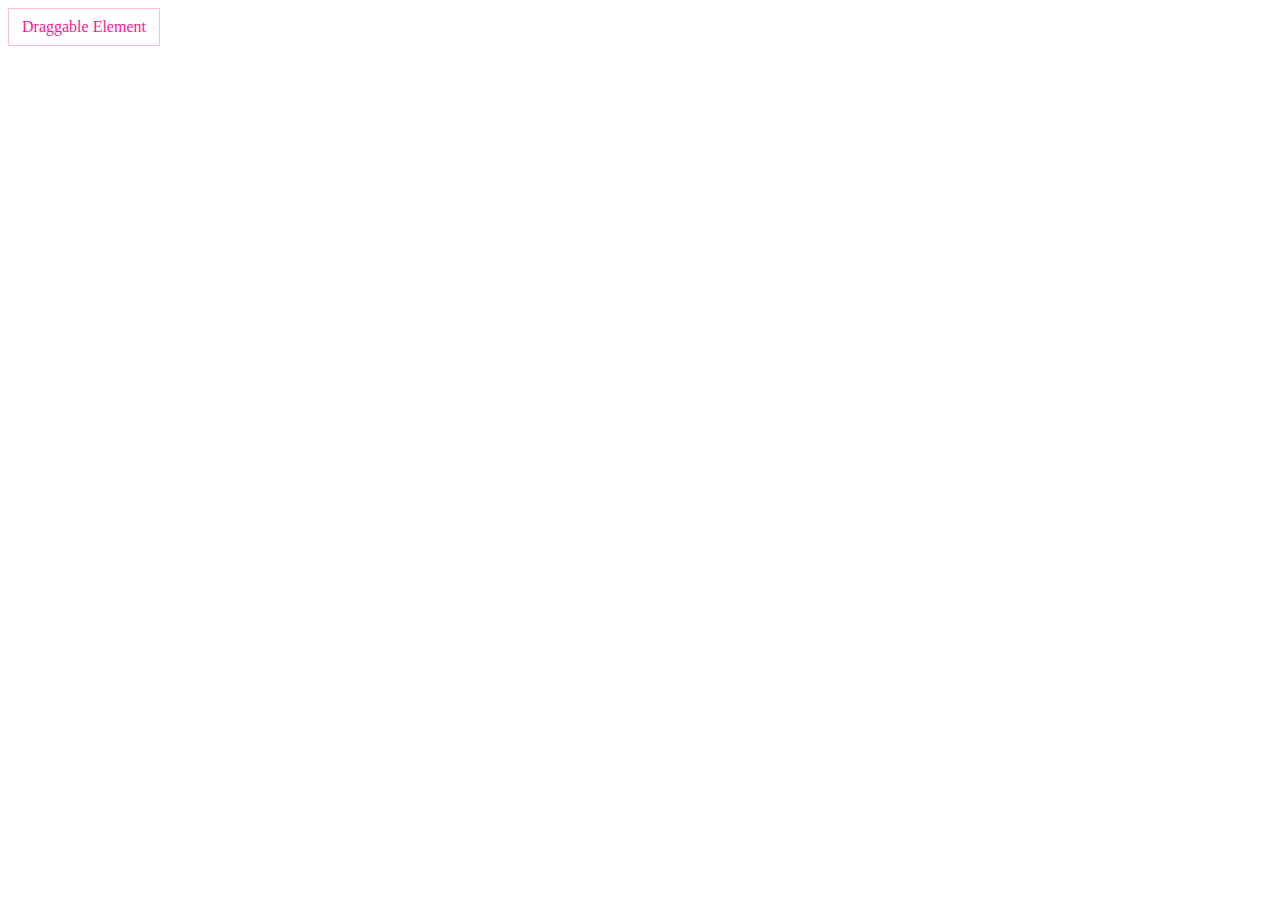
<file: MODUL A SPEEDTEST/ASSETS/JS DRAGGABLE/index.html>
<!doctype html>
<html lang="en">
<head>
    <meta charset="UTF-8">
    <title>JS Draggable</title>

    <link rel="stylesheet" href="style.css">

    <script src="script.js" defer></script>
</head>
<body>
<div id="draggable">Draggable Element</div>
</body>
</html>
</file>
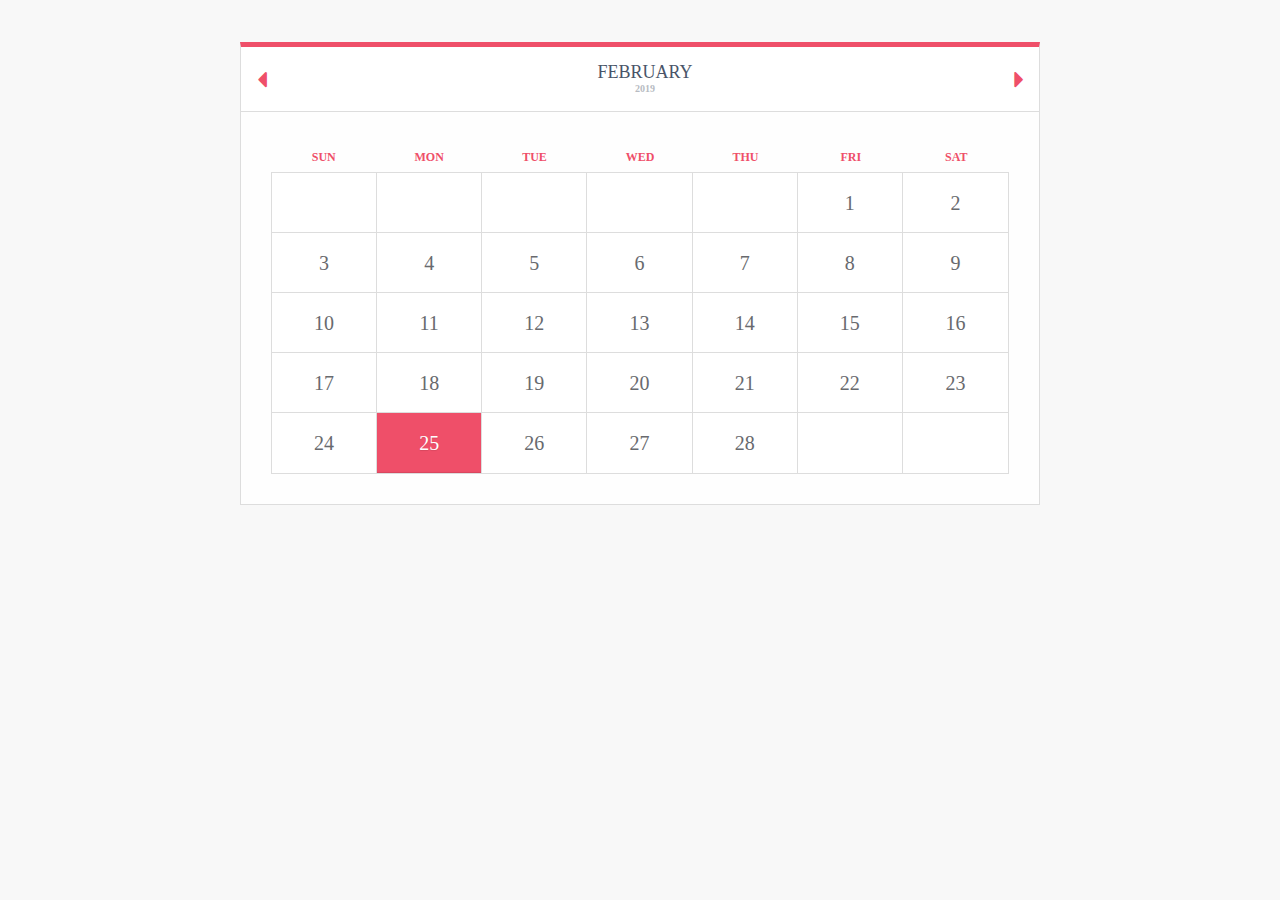
<file: MODUL A SPEEDTEST/ASSETS/PHP CALENDAR/index.html>
<html>

<head>
    <meta charset="UTF-8">
    <meta name="viewport" content="width=device-width, initial-scale=1.0">
    <meta http-equiv="X-UA-Compatible" content="ie=edge">
    <title>Document</title>
    <link rel="stylesheet" href="calendar.css">
</head>

<body>


    <div class="custom-calendar-wrap">
        <div class="custom-inner">
            <div class="custom-header clearfix">
                <nav>
                    <a href="#" class="custom-btn custom-prev"></a>
                    <a href="#" class="custom-btn custom-next"></a>
                </nav>
                <h2 id="custom-month" class="custom-month">February</h2>
                <h3 id="custom-year" class="custom-year">2019</h3>
            </div>
            <div id="calendar" class="fc-calendar-container">
                <div class="fc-calendar fc-five-rows">
                    <div class="fc-head">
                        <div>Sun</div>
                        <div>Mon</div>
                        <div>Tue</div>
                        <div>Wed</div>
                        <div>Thu</div>
                        <div>Fri</div>
                        <div>Sat</div>
                    </div>
                    <div class="fc-body">
                        <div class="fc-row">
                            <div><span class="fc-date"></span></div>
                            <div><span class="fc-date"></span></div>
                            <div><span class="fc-date"></span></div>
                            <div><span class="fc-date"></span></div>
                            <div><span class="fc-date"></span></div>
                            <div><span class="fc-date">1</span></div>
                            <div><span class="fc-date">2</span></div>
                        </div>
                        <div class="fc-row">
                            <div><span class="fc-date">3</span></div>
                            <div><span class="fc-date">4</span></div>
                            <div><span class="fc-date">5</span></div>
                            <div><span class="fc-date">6</span></div>
                            <div><span class="fc-date">7</span></div>
                            <div><span class="fc-date">8</span></div>
                            <div><span class="fc-date">9</span></div>
                        </div>
                        <div class="fc-row">
                            <div><span class="fc-date">10</span></div>
                            <div><span class="fc-date">11</span></div>
                            <div><span class="fc-date">12</span></div>
                            <div><span class="fc-date">13</span></div>
                            <div><span class="fc-date">14</span></div>
                            <div><span class="fc-date">15</span></div>
                            <div><span class="fc-date">16</span></div>
                        </div>
                        <div class="fc-row">
                            <div><span class="fc-date">17</span></div>
                            <div><span class="fc-date">18</span></div>
                            <div><span class="fc-date">19</span></div>
                            <div><span class="fc-date">20</span></div>
                            <div><span class="fc-date">21</span></div>
                            <div><span class="fc-date">22</span></div>
                            <div><span class="fc-date">23</span></div>
                        </div>
                        <div class="fc-row">
                            <div><span class="fc-date">24</span></div>
                            <div class="fc-today"><span class="fc-date">25</span></div>
                            <div><span class="fc-date">26</span></div>
                            <div><span class="fc-date">27</span></div>
                            <div><span class="fc-date">28</span></div>
                            <div><span class="fc-date"></span></div>
                            <div><span class="fc-date"></span></div>
                        </div>
                    </div>
                </div>
            </div>
        </div>


</body>

</html>
</file>
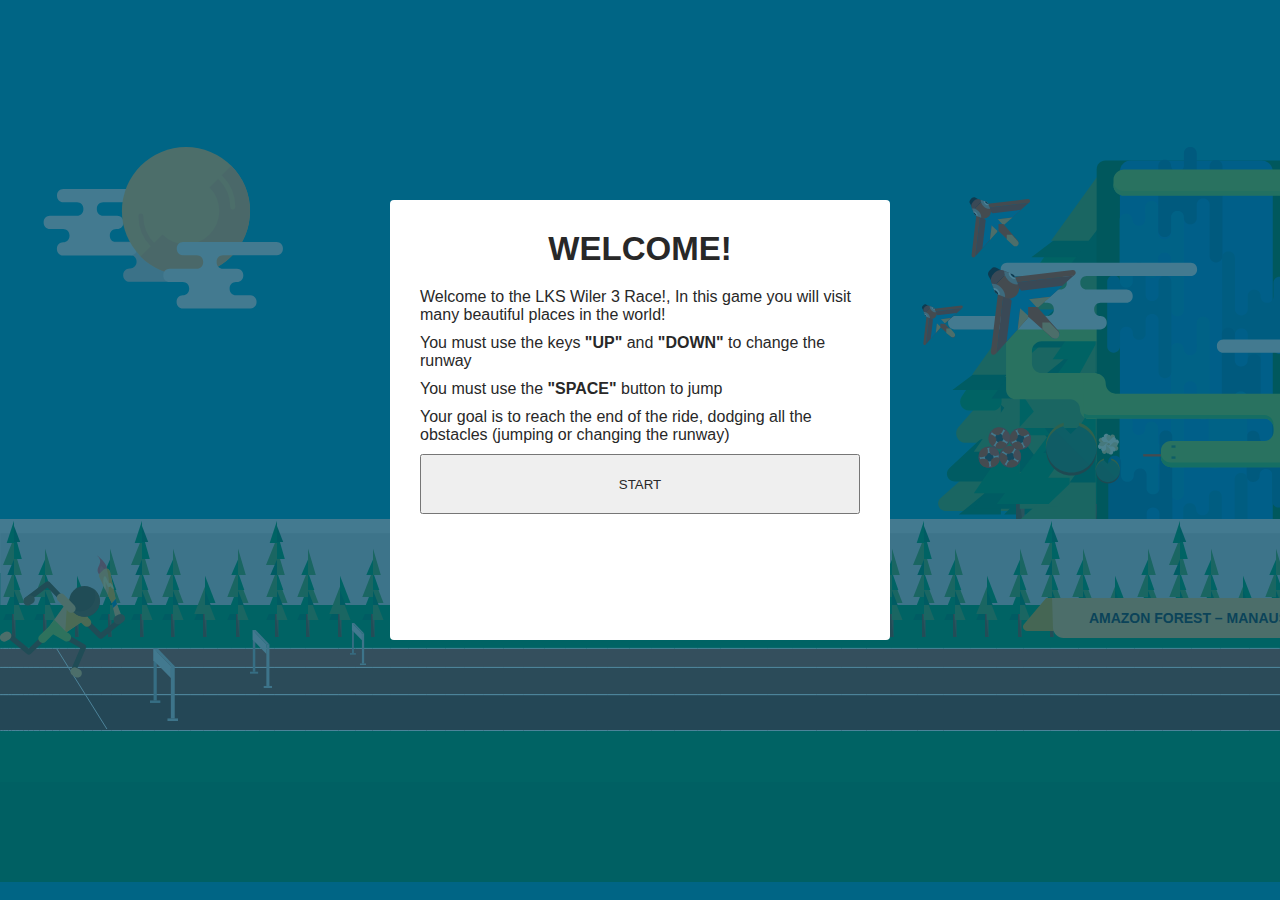
<file: MODUL C CLIENT SIDE/Asset/web application/index.html>
<!DOCTYPE html>
<html lang="pt-br">
<head>
	<meta charset="utf-8">
	<link rel="stylesheet" type="text/css" href="css/main.css">
	<title>Olympic Race - Brazil 2015</title>
</head>
<body>
	<!-- START -->
	<div id="start">
		<div class="box">
			<h3>Welcome!</h3>
			<p>
				Welcome to the LKS Wiler 3 Race!, In  this game you will visit many beautiful places in the world!
			</p>
			<p>
				You must use the keys <strong>"UP"</strong> and <strong>"DOWN"</strong> to change the runway
			</p>
			<p>
				You must use the <strong>"SPACE"</strong> button to jump
			</p>
			<p>
				Your goal is to reach the end of the ride, dodging all the obstacles (jumping or changing the runway)
			</p>	
			<form action="#" method="post" >
				<button type="submit" class='btn btn-start' id="startButton" onclick="myMove()">START</button>
			</form>
		</div>
	</div><!-- END START -->

	<!-- END -->
	<div id="end" class="hide">
		<div class="box">
			<div class="error">
				<h3>Game Over</h3>
				<p>You didn't visited all the places... try again!</p>
			</div>
			<div class="success">
				<h3>Welcome to the Blitar 2022 – LKS Wilker 3 Games!</h3>
				<p>You already visited beautifuls places in the World!</p>
				<p>You can visit again pressing the Restart Button!</p>
			</div>
			<form action="#" method="post" >
				<button type="submit" class='btn btn-start' id="restartButton" onclick="myMove()">RESTART</button>
			</form>
		</div>
	</div><!-- END END -->

	<!--  GAME -->
	<section id="game">
		<!-- POINTS -->
		<div id="points">
			
			<!-- INIT -->
			<section id="init">
				<img src="imgs/sky.svg" alt="sky" />
			</section><!-- END INIT -->

			
			<!-- AMAZON -->
			<section id="amazon">
				<img src="imgs/amazon.svg" alt="amazon" />
			</section><!-- END AMAZON -->

			
			<!-- BAHIA -->
			<section id="bahia">
				<img src="imgs/bahia.svg" alt="bahia" />
			</section><!-- END BAHIA -->

			
			<!-- PARANA -->
			<section id="parana">
				<img src="imgs/parana.svg" alt="parana" />
			</section><!-- END PARANA -->

			
			<!-- SAOPAULO -->
			<section id="saopaulo">
				<img src="imgs/saopaulo.svg" alt="saopaulo" />
			</section><!-- END SAOPAULO -->

			
			<!-- RIO -->
			<section id="rio">
				<img src="imgs/rio.svg" alt="rio" />
			</section><!-- END RIO -->

		</div><!-- END POINTS -->

		<!-- PYRE -->
		<section id="pyre">
			<img src="imgs/pyre.svg" alt="pyre" />
			<div class="panel">
				Olympic Games – Rio 2016
			</div>
		</section><!-- END PYRE -->

		<!-- PLAYGROUND -->
		<div id="playground">
			<!-- PANELS -->
			<div id="panels">
				<h4 id="amazonPanel" class="panel">Amazon Forest – Manaus – AM</h4>
				<h4 id="bahiaPanel" class="panel">Lacerda Elevator – Salvador – BA</h4>
				<h4 id="paranaPanel" class="panel">Iguaçu Falls  – Foz do Iguaçu – PR</h4>
				<h4 id="saopauloPanel" class="panel">Cable Stayed Bridge – São Paulo – SP</h4>
				<h4 id="rioPanel" class="panel">Christ the Redeemer – Rio de Janeiro – RJ</h4>
			</div><!-- END PANELS -->

			<!-- RUNNER -->
			<div id="runner">
				<img src="imgs/runner.svg" alt="runner">
				
			</div><!-- END RUNNER -->

			<!-- RUNWAYS -->
			<div id="runways">
				<div id="runway1" class="runway">
					<span class="obstacle"></span>
				</div>
				<div id="runway2" class="runway">
					<span class="obstacle"></span>
				</div>
				<div id="runway3" class="runway">
					<span class="obstacle"></span>
				</div>
			</div><!-- END RUNWAYS -->


		</div><!-- END PLAYGROUND -->

	</section><!--  END GAME -->
	
	<!-- SCRIPTS -->
	<script type="text/javascript" src='js/script.js'></script>
	
</body>
</html>
</file>
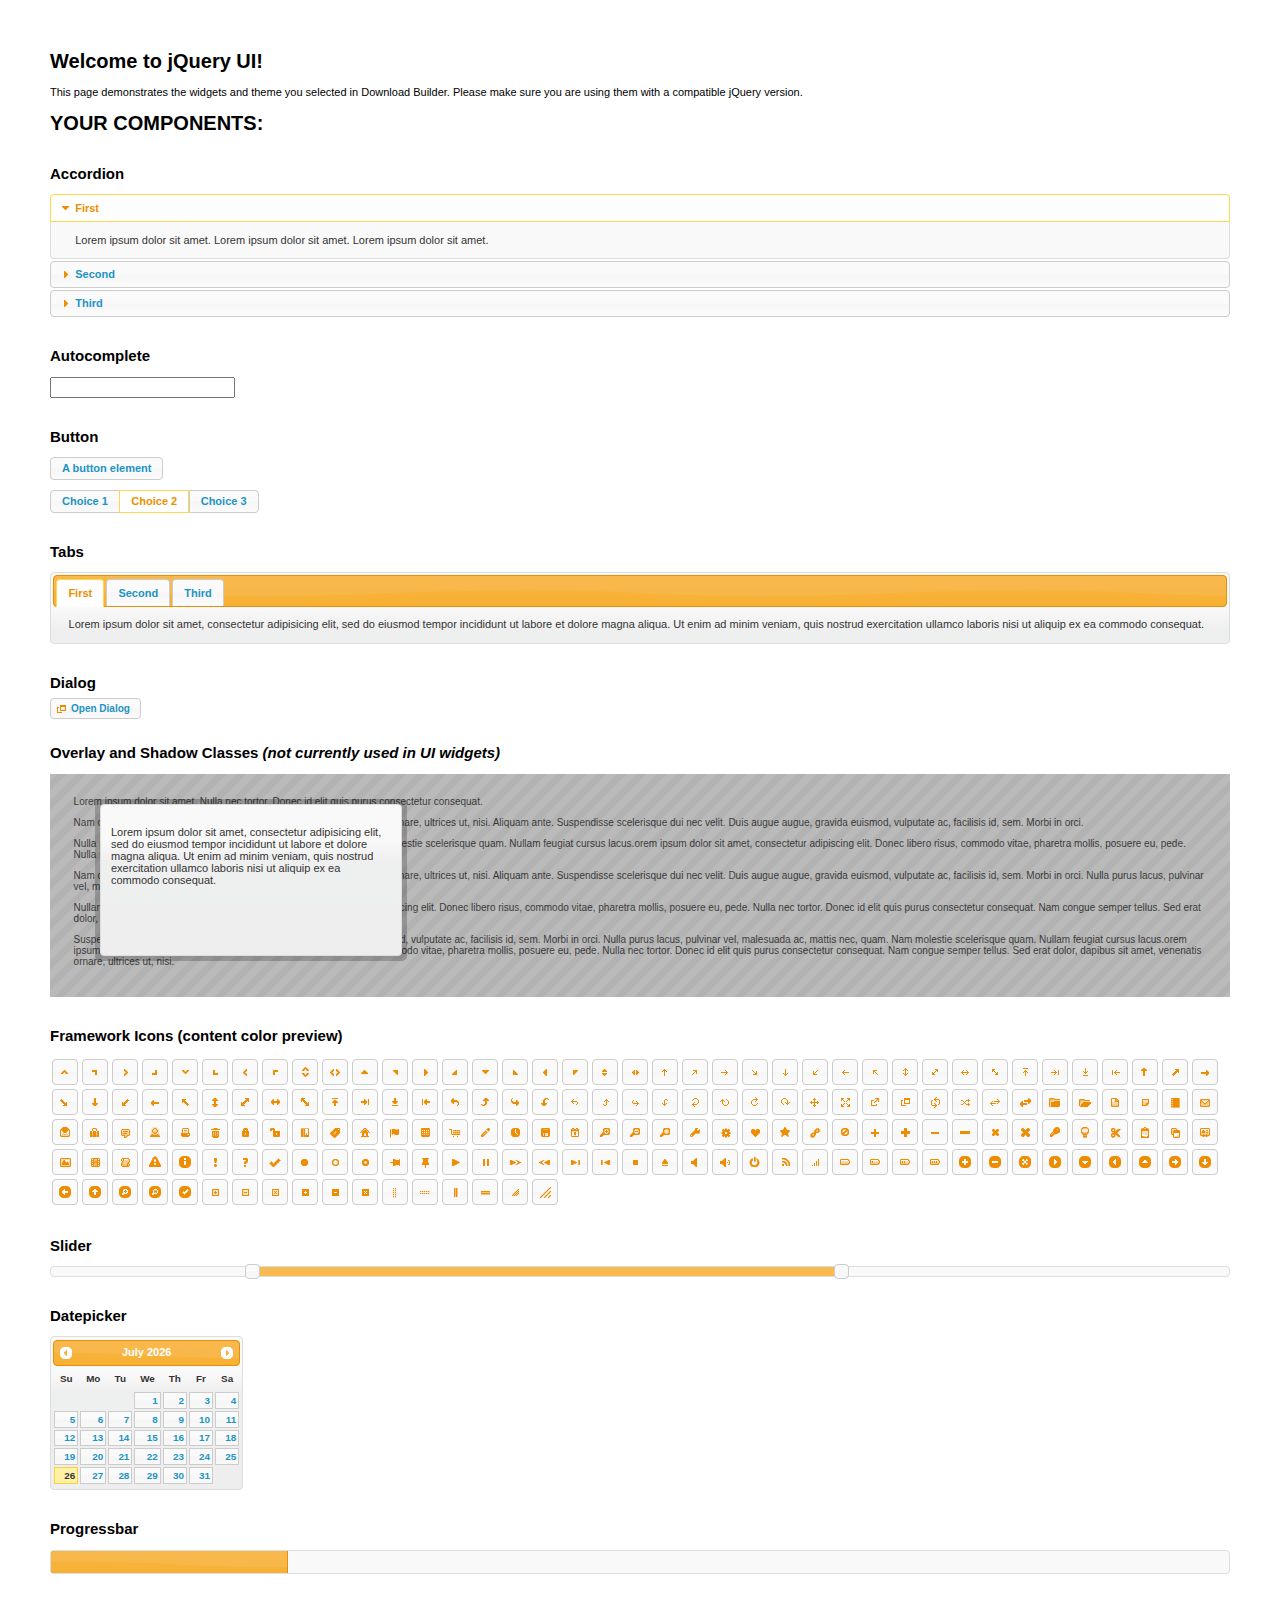
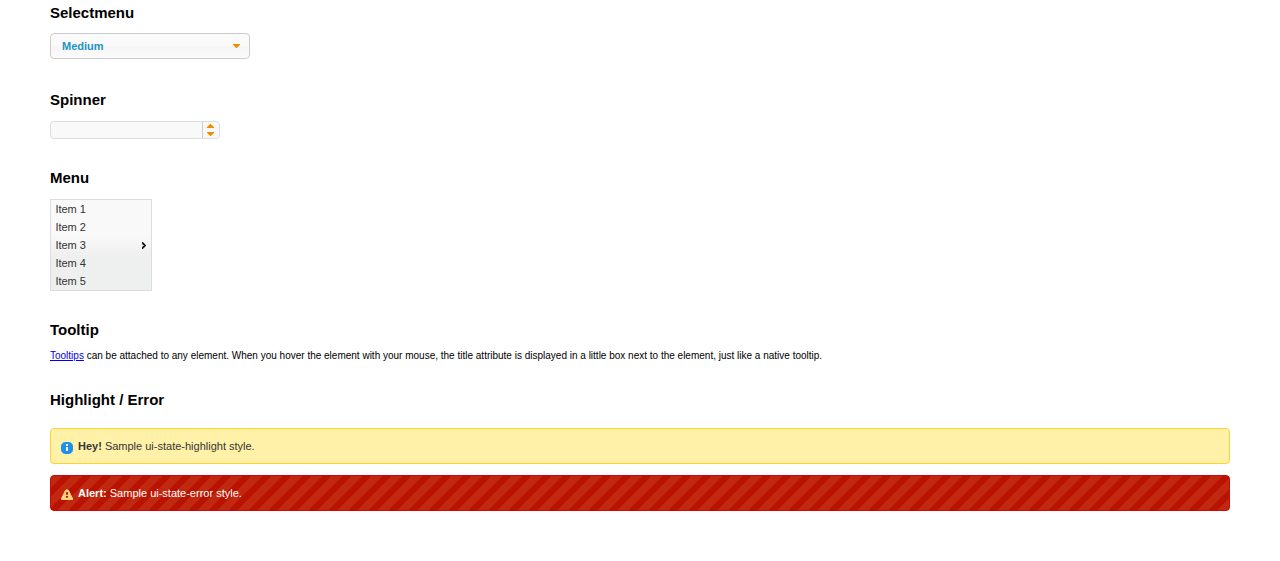
<file: MODUL C CLIENT SIDE/Asset/JQuery/jquery-ui-1.11.2/index.html>
<!doctype html>
<html lang="us">
<head>
	<meta charset="utf-8">
	<title>jQuery UI Example Page</title>
	<link href="jquery-ui.css" rel="stylesheet">
	<style>
	body{
		font: 62.5% "Trebuchet MS", sans-serif;
		margin: 50px;
	}
	.demoHeaders {
		margin-top: 2em;
	}
	#dialog-link {
		padding: .4em 1em .4em 20px;
		text-decoration: none;
		position: relative;
	}
	#dialog-link span.ui-icon {
		margin: 0 5px 0 0;
		position: absolute;
		left: .2em;
		top: 50%;
		margin-top: -8px;
	}
	#icons {
		margin: 0;
		padding: 0;
	}
	#icons li {
		margin: 2px;
		position: relative;
		padding: 4px 0;
		cursor: pointer;
		float: left;
		list-style: none;
	}
	#icons span.ui-icon {
		float: left;
		margin: 0 4px;
	}
	.fakewindowcontain .ui-widget-overlay {
		position: absolute;
	}
	select {
		width: 200px;
	}
	</style>
</head>
<body>

<h1>Welcome to jQuery UI!</h1>

<div class="ui-widget">
	<p>This page demonstrates the widgets and theme you selected in Download Builder. Please make sure you are using them with a compatible jQuery version.</p>
</div>

<h1>YOUR COMPONENTS:</h1>


<!-- Accordion -->
<h2 class="demoHeaders">Accordion</h2>
<div id="accordion">
	<h3>First</h3>
	<div>Lorem ipsum dolor sit amet. Lorem ipsum dolor sit amet. Lorem ipsum dolor sit amet.</div>
	<h3>Second</h3>
	<div>Phasellus mattis tincidunt nibh.</div>
	<h3>Third</h3>
	<div>Nam dui erat, auctor a, dignissim quis.</div>
</div>



<!-- Autocomplete -->
<h2 class="demoHeaders">Autocomplete</h2>
<div>
	<input id="autocomplete" title="type &quot;a&quot;">
</div>



<!-- Button -->
<h2 class="demoHeaders">Button</h2>
<button id="button">A button element</button>
<form style="margin-top: 1em;">
	<div id="radioset">
		<input type="radio" id="radio1" name="radio"><label for="radio1">Choice 1</label>
		<input type="radio" id="radio2" name="radio" checked="checked"><label for="radio2">Choice 2</label>
		<input type="radio" id="radio3" name="radio"><label for="radio3">Choice 3</label>
	</div>
</form>



<!-- Tabs -->
<h2 class="demoHeaders">Tabs</h2>
<div id="tabs">
	<ul>
		<li><a href="#tabs-1">First</a></li>
		<li><a href="#tabs-2">Second</a></li>
		<li><a href="#tabs-3">Third</a></li>
	</ul>
	<div id="tabs-1">Lorem ipsum dolor sit amet, consectetur adipisicing elit, sed do eiusmod tempor incididunt ut labore et dolore magna aliqua. Ut enim ad minim veniam, quis nostrud exercitation ullamco laboris nisi ut aliquip ex ea commodo consequat.</div>
	<div id="tabs-2">Phasellus mattis tincidunt nibh. Cras orci urna, blandit id, pretium vel, aliquet ornare, felis. Maecenas scelerisque sem non nisl. Fusce sed lorem in enim dictum bibendum.</div>
	<div id="tabs-3">Nam dui erat, auctor a, dignissim quis, sollicitudin eu, felis. Pellentesque nisi urna, interdum eget, sagittis et, consequat vestibulum, lacus. Mauris porttitor ullamcorper augue.</div>
</div>



<!-- Dialog NOTE: Dialog is not generated by UI in this demo so it can be visually styled in themeroller-->
<h2 class="demoHeaders">Dialog</h2>
<p><a href="#" id="dialog-link" class="ui-state-default ui-corner-all"><span class="ui-icon ui-icon-newwin"></span>Open Dialog</a></p>

<h2 class="demoHeaders">Overlay and Shadow Classes <em>(not currently used in UI widgets)</em></h2>
<div style="position: relative; width: 96%; height: 200px; padding:1% 2%; overflow:hidden;" class="fakewindowcontain">
	<p>Lorem ipsum dolor sit amet,  Nulla nec tortor. Donec id elit quis purus consectetur consequat. </p><p>Nam congue semper tellus. Sed erat dolor, dapibus sit amet, venenatis ornare, ultrices ut, nisi. Aliquam ante. Suspendisse scelerisque dui nec velit. Duis augue augue, gravida euismod, vulputate ac, facilisis id, sem. Morbi in orci. </p><p>Nulla purus lacus, pulvinar vel, malesuada ac, mattis nec, quam. Nam molestie scelerisque quam. Nullam feugiat cursus lacus.orem ipsum dolor sit amet, consectetur adipiscing elit. Donec libero risus, commodo vitae, pharetra mollis, posuere eu, pede. Nulla nec tortor. Donec id elit quis purus consectetur consequat. </p><p>Nam congue semper tellus. Sed erat dolor, dapibus sit amet, venenatis ornare, ultrices ut, nisi. Aliquam ante. Suspendisse scelerisque dui nec velit. Duis augue augue, gravida euismod, vulputate ac, facilisis id, sem. Morbi in orci. Nulla purus lacus, pulvinar vel, malesuada ac, mattis nec, quam. Nam molestie scelerisque quam. </p><p>Nullam feugiat cursus lacus.orem ipsum dolor sit amet, consectetur adipiscing elit. Donec libero risus, commodo vitae, pharetra mollis, posuere eu, pede. Nulla nec tortor. Donec id elit quis purus consectetur consequat. Nam congue semper tellus. Sed erat dolor, dapibus sit amet, venenatis ornare, ultrices ut, nisi. Aliquam ante. </p><p>Suspendisse scelerisque dui nec velit. Duis augue augue, gravida euismod, vulputate ac, facilisis id, sem. Morbi in orci. Nulla purus lacus, pulvinar vel, malesuada ac, mattis nec, quam. Nam molestie scelerisque quam. Nullam feugiat cursus lacus.orem ipsum dolor sit amet, consectetur adipiscing elit. Donec libero risus, commodo vitae, pharetra mollis, posuere eu, pede. Nulla nec tortor. Donec id elit quis purus consectetur consequat. Nam congue semper tellus. Sed erat dolor, dapibus sit amet, venenatis ornare, ultrices ut, nisi. </p>

	<!-- ui-dialog -->
	<div class="ui-overlay"><div class="ui-widget-overlay"></div><div class="ui-widget-shadow ui-corner-all" style="width: 302px; height: 152px; position: absolute; left: 50px; top: 30px;"></div></div>
	<div style="position: absolute; width: 280px; height: 130px;left: 50px; top: 30px; padding: 10px;" class="ui-widget ui-widget-content ui-corner-all">
		<div class="ui-dialog-content ui-widget-content" style="background: none; border: 0;">
			<p>Lorem ipsum dolor sit amet, consectetur adipisicing elit, sed do eiusmod tempor incididunt ut labore et dolore magna aliqua. Ut enim ad minim veniam, quis nostrud exercitation ullamco laboris nisi ut aliquip ex ea commodo consequat.</p>
		</div>
	</div>

</div>

<!-- ui-dialog -->
<div id="dialog" title="Dialog Title">
	<p>Lorem ipsum dolor sit amet, consectetur adipisicing elit, sed do eiusmod tempor incididunt ut labore et dolore magna aliqua. Ut enim ad minim veniam, quis nostrud exercitation ullamco laboris nisi ut aliquip ex ea commodo consequat.</p>
</div>



<h2 class="demoHeaders">Framework Icons (content color preview)</h2>
<ul id="icons" class="ui-widget ui-helper-clearfix">
	<li class="ui-state-default ui-corner-all" title=".ui-icon-carat-1-n"><span class="ui-icon ui-icon-carat-1-n"></span></li>
	<li class="ui-state-default ui-corner-all" title=".ui-icon-carat-1-ne"><span class="ui-icon ui-icon-carat-1-ne"></span></li>
	<li class="ui-state-default ui-corner-all" title=".ui-icon-carat-1-e"><span class="ui-icon ui-icon-carat-1-e"></span></li>
	<li class="ui-state-default ui-corner-all" title=".ui-icon-carat-1-se"><span class="ui-icon ui-icon-carat-1-se"></span></li>
	<li class="ui-state-default ui-corner-all" title=".ui-icon-carat-1-s"><span class="ui-icon ui-icon-carat-1-s"></span></li>
	<li class="ui-state-default ui-corner-all" title=".ui-icon-carat-1-sw"><span class="ui-icon ui-icon-carat-1-sw"></span></li>
	<li class="ui-state-default ui-corner-all" title=".ui-icon-carat-1-w"><span class="ui-icon ui-icon-carat-1-w"></span></li>
	<li class="ui-state-default ui-corner-all" title=".ui-icon-carat-1-nw"><span class="ui-icon ui-icon-carat-1-nw"></span></li>
	<li class="ui-state-default ui-corner-all" title=".ui-icon-carat-2-n-s"><span class="ui-icon ui-icon-carat-2-n-s"></span></li>
	<li class="ui-state-default ui-corner-all" title=".ui-icon-carat-2-e-w"><span class="ui-icon ui-icon-carat-2-e-w"></span></li>
	<li class="ui-state-default ui-corner-all" title=".ui-icon-triangle-1-n"><span class="ui-icon ui-icon-triangle-1-n"></span></li>
	<li class="ui-state-default ui-corner-all" title=".ui-icon-triangle-1-ne"><span class="ui-icon ui-icon-triangle-1-ne"></span></li>
	<li class="ui-state-default ui-corner-all" title=".ui-icon-triangle-1-e"><span class="ui-icon ui-icon-triangle-1-e"></span></li>
	<li class="ui-state-default ui-corner-all" title=".ui-icon-triangle-1-se"><span class="ui-icon ui-icon-triangle-1-se"></span></li>
	<li class="ui-state-default ui-corner-all" title=".ui-icon-triangle-1-s"><span class="ui-icon ui-icon-triangle-1-s"></span></li>
	<li class="ui-state-default ui-corner-all" title=".ui-icon-triangle-1-sw"><span class="ui-icon ui-icon-triangle-1-sw"></span></li>
	<li class="ui-state-default ui-corner-all" title=".ui-icon-triangle-1-w"><span class="ui-icon ui-icon-triangle-1-w"></span></li>
	<li class="ui-state-default ui-corner-all" title=".ui-icon-triangle-1-nw"><span class="ui-icon ui-icon-triangle-1-nw"></span></li>
	<li class="ui-state-default ui-corner-all" title=".ui-icon-triangle-2-n-s"><span class="ui-icon ui-icon-triangle-2-n-s"></span></li>
	<li class="ui-state-default ui-corner-all" title=".ui-icon-triangle-2-e-w"><span class="ui-icon ui-icon-triangle-2-e-w"></span></li>
	<li class="ui-state-default ui-corner-all" title=".ui-icon-arrow-1-n"><span class="ui-icon ui-icon-arrow-1-n"></span></li>
	<li class="ui-state-default ui-corner-all" title=".ui-icon-arrow-1-ne"><span class="ui-icon ui-icon-arrow-1-ne"></span></li>
	<li class="ui-state-default ui-corner-all" title=".ui-icon-arrow-1-e"><span class="ui-icon ui-icon-arrow-1-e"></span></li>
	<li class="ui-state-default ui-corner-all" title=".ui-icon-arrow-1-se"><span class="ui-icon ui-icon-arrow-1-se"></span></li>
	<li class="ui-state-default ui-corner-all" title=".ui-icon-arrow-1-s"><span class="ui-icon ui-icon-arrow-1-s"></span></li>
	<li class="ui-state-default ui-corner-all" title=".ui-icon-arrow-1-sw"><span class="ui-icon ui-icon-arrow-1-sw"></span></li>
	<li class="ui-state-default ui-corner-all" title=".ui-icon-arrow-1-w"><span class="ui-icon ui-icon-arrow-1-w"></span></li>
	<li class="ui-state-default ui-corner-all" title=".ui-icon-arrow-1-nw"><span class="ui-icon ui-icon-arrow-1-nw"></span></li>
	<li class="ui-state-default ui-corner-all" title=".ui-icon-arrow-2-n-s"><span class="ui-icon ui-icon-arrow-2-n-s"></span></li>
	<li class="ui-state-default ui-corner-all" title=".ui-icon-arrow-2-ne-sw"><span class="ui-icon ui-icon-arrow-2-ne-sw"></span></li>
	<li class="ui-state-default ui-corner-all" title=".ui-icon-arrow-2-e-w"><span class="ui-icon ui-icon-arrow-2-e-w"></span></li>
	<li class="ui-state-default ui-corner-all" title=".ui-icon-arrow-2-se-nw"><span class="ui-icon ui-icon-arrow-2-se-nw"></span></li>
	<li class="ui-state-default ui-corner-all" title=".ui-icon-arrowstop-1-n"><span class="ui-icon ui-icon-arrowstop-1-n"></span></li>
	<li class="ui-state-default ui-corner-all" title=".ui-icon-arrowstop-1-e"><span class="ui-icon ui-icon-arrowstop-1-e"></span></li>
	<li class="ui-state-default ui-corner-all" title=".ui-icon-arrowstop-1-s"><span class="ui-icon ui-icon-arrowstop-1-s"></span></li>
	<li class="ui-state-default ui-corner-all" title=".ui-icon-arrowstop-1-w"><span class="ui-icon ui-icon-arrowstop-1-w"></span></li>
	<li class="ui-state-default ui-corner-all" title=".ui-icon-arrowthick-1-n"><span class="ui-icon ui-icon-arrowthick-1-n"></span></li>
	<li class="ui-state-default ui-corner-all" title=".ui-icon-arrowthick-1-ne"><span class="ui-icon ui-icon-arrowthick-1-ne"></span></li>
	<li class="ui-state-default ui-corner-all" title=".ui-icon-arrowthick-1-e"><span class="ui-icon ui-icon-arrowthick-1-e"></span></li>
	<li class="ui-state-default ui-corner-all" title=".ui-icon-arrowthick-1-se"><span class="ui-icon ui-icon-arrowthick-1-se"></span></li>
	<li class="ui-state-default ui-corner-all" title=".ui-icon-arrowthick-1-s"><span class="ui-icon ui-icon-arrowthick-1-s"></span></li>
	<li class="ui-state-default ui-corner-all" title=".ui-icon-arrowthick-1-sw"><span class="ui-icon ui-icon-arrowthick-1-sw"></span></li>
	<li class="ui-state-default ui-corner-all" title=".ui-icon-arrowthick-1-w"><span class="ui-icon ui-icon-arrowthick-1-w"></span></li>
	<li class="ui-state-default ui-corner-all" title=".ui-icon-arrowthick-1-nw"><span class="ui-icon ui-icon-arrowthick-1-nw"></span></li>
	<li class="ui-state-default ui-corner-all" title=".ui-icon-arrowthick-2-n-s"><span class="ui-icon ui-icon-arrowthick-2-n-s"></span></li>
	<li class="ui-state-default ui-corner-all" title=".ui-icon-arrowthick-2-ne-sw"><span class="ui-icon ui-icon-arrowthick-2-ne-sw"></span></li>
	<li class="ui-state-default ui-corner-all" title=".ui-icon-arrowthick-2-e-w"><span class="ui-icon ui-icon-arrowthick-2-e-w"></span></li>
	<li class="ui-state-default ui-corner-all" title=".ui-icon-arrowthick-2-se-nw"><span class="ui-icon ui-icon-arrowthick-2-se-nw"></span></li>
	<li class="ui-state-default ui-corner-all" title=".ui-icon-arrowthickstop-1-n"><span class="ui-icon ui-icon-arrowthickstop-1-n"></span></li>
	<li class="ui-state-default ui-corner-all" title=".ui-icon-arrowthickstop-1-e"><span class="ui-icon ui-icon-arrowthickstop-1-e"></span></li>
	<li class="ui-state-default ui-corner-all" title=".ui-icon-arrowthickstop-1-s"><span class="ui-icon ui-icon-arrowthickstop-1-s"></span></li>
	<li class="ui-state-default ui-corner-all" title=".ui-icon-arrowthickstop-1-w"><span class="ui-icon ui-icon-arrowthickstop-1-w"></span></li>
	<li class="ui-state-default ui-corner-all" title=".ui-icon-arrowreturnthick-1-w"><span class="ui-icon ui-icon-arrowreturnthick-1-w"></span></li>
	<li class="ui-state-default ui-corner-all" title=".ui-icon-arrowreturnthick-1-n"><span class="ui-icon ui-icon-arrowreturnthick-1-n"></span></li>
	<li class="ui-state-default ui-corner-all" title=".ui-icon-arrowreturnthick-1-e"><span class="ui-icon ui-icon-arrowreturnthick-1-e"></span></li>
	<li class="ui-state-default ui-corner-all" title=".ui-icon-arrowreturnthick-1-s"><span class="ui-icon ui-icon-arrowreturnthick-1-s"></span></li>
	<li class="ui-state-default ui-corner-all" title=".ui-icon-arrowreturn-1-w"><span class="ui-icon ui-icon-arrowreturn-1-w"></span></li>
	<li class="ui-state-default ui-corner-all" title=".ui-icon-arrowreturn-1-n"><span class="ui-icon ui-icon-arrowreturn-1-n"></span></li>
	<li class="ui-state-default ui-corner-all" title=".ui-icon-arrowreturn-1-e"><span class="ui-icon ui-icon-arrowreturn-1-e"></span></li>
	<li class="ui-state-default ui-corner-all" title=".ui-icon-arrowreturn-1-s"><span class="ui-icon ui-icon-arrowreturn-1-s"></span></li>
	<li class="ui-state-default ui-corner-all" title=".ui-icon-arrowrefresh-1-w"><span class="ui-icon ui-icon-arrowrefresh-1-w"></span></li>
	<li class="ui-state-default ui-corner-all" title=".ui-icon-arrowrefresh-1-n"><span class="ui-icon ui-icon-arrowrefresh-1-n"></span></li>
	<li class="ui-state-default ui-corner-all" title=".ui-icon-arrowrefresh-1-e"><span class="ui-icon ui-icon-arrowrefresh-1-e"></span></li>
	<li class="ui-state-default ui-corner-all" title=".ui-icon-arrowrefresh-1-s"><span class="ui-icon ui-icon-arrowrefresh-1-s"></span></li>
	<li class="ui-state-default ui-corner-all" title=".ui-icon-arrow-4"><span class="ui-icon ui-icon-arrow-4"></span></li>
	<li class="ui-state-default ui-corner-all" title=".ui-icon-arrow-4-diag"><span class="ui-icon ui-icon-arrow-4-diag"></span></li>
	<li class="ui-state-default ui-corner-all" title=".ui-icon-extlink"><span class="ui-icon ui-icon-extlink"></span></li>
	<li class="ui-state-default ui-corner-all" title=".ui-icon-newwin"><span class="ui-icon ui-icon-newwin"></span></li>
	<li class="ui-state-default ui-corner-all" title=".ui-icon-refresh"><span class="ui-icon ui-icon-refresh"></span></li>
	<li class="ui-state-default ui-corner-all" title=".ui-icon-shuffle"><span class="ui-icon ui-icon-shuffle"></span></li>
	<li class="ui-state-default ui-corner-all" title=".ui-icon-transfer-e-w"><span class="ui-icon ui-icon-transfer-e-w"></span></li>
	<li class="ui-state-default ui-corner-all" title=".ui-icon-transferthick-e-w"><span class="ui-icon ui-icon-transferthick-e-w"></span></li>
	<li class="ui-state-default ui-corner-all" title=".ui-icon-folder-collapsed"><span class="ui-icon ui-icon-folder-collapsed"></span></li>
	<li class="ui-state-default ui-corner-all" title=".ui-icon-folder-open"><span class="ui-icon ui-icon-folder-open"></span></li>
	<li class="ui-state-default ui-corner-all" title=".ui-icon-document"><span class="ui-icon ui-icon-document"></span></li>
	<li class="ui-state-default ui-corner-all" title=".ui-icon-document-b"><span class="ui-icon ui-icon-document-b"></span></li>
	<li class="ui-state-default ui-corner-all" title=".ui-icon-note"><span class="ui-icon ui-icon-note"></span></li>
	<li class="ui-state-default ui-corner-all" title=".ui-icon-mail-closed"><span class="ui-icon ui-icon-mail-closed"></span></li>
	<li class="ui-state-default ui-corner-all" title=".ui-icon-mail-open"><span class="ui-icon ui-icon-mail-open"></span></li>
	<li class="ui-state-default ui-corner-all" title=".ui-icon-suitcase"><span class="ui-icon ui-icon-suitcase"></span></li>
	<li class="ui-state-default ui-corner-all" title=".ui-icon-comment"><span class="ui-icon ui-icon-comment"></span></li>
	<li class="ui-state-default ui-corner-all" title=".ui-icon-person"><span class="ui-icon ui-icon-person"></span></li>
	<li class="ui-state-default ui-corner-all" title=".ui-icon-print"><span class="ui-icon ui-icon-print"></span></li>
	<li class="ui-state-default ui-corner-all" title=".ui-icon-trash"><span class="ui-icon ui-icon-trash"></span></li>
	<li class="ui-state-default ui-corner-all" title=".ui-icon-locked"><span class="ui-icon ui-icon-locked"></span></li>
	<li class="ui-state-default ui-corner-all" title=".ui-icon-unlocked"><span class="ui-icon ui-icon-unlocked"></span></li>
	<li class="ui-state-default ui-corner-all" title=".ui-icon-bookmark"><span class="ui-icon ui-icon-bookmark"></span></li>
	<li class="ui-state-default ui-corner-all" title=".ui-icon-tag"><span class="ui-icon ui-icon-tag"></span></li>
	<li class="ui-state-default ui-corner-all" title=".ui-icon-home"><span class="ui-icon ui-icon-home"></span></li>
	<li class="ui-state-default ui-corner-all" title=".ui-icon-flag"><span class="ui-icon ui-icon-flag"></span></li>
	<li class="ui-state-default ui-corner-all" title=".ui-icon-calculator"><span class="ui-icon ui-icon-calculator"></span></li>
	<li class="ui-state-default ui-corner-all" title=".ui-icon-cart"><span class="ui-icon ui-icon-cart"></span></li>
	<li class="ui-state-default ui-corner-all" title=".ui-icon-pencil"><span class="ui-icon ui-icon-pencil"></span></li>
	<li class="ui-state-default ui-corner-all" title=".ui-icon-clock"><span class="ui-icon ui-icon-clock"></span></li>
	<li class="ui-state-default ui-corner-all" title=".ui-icon-disk"><span class="ui-icon ui-icon-disk"></span></li>
	<li class="ui-state-default ui-corner-all" title=".ui-icon-calendar"><span class="ui-icon ui-icon-calendar"></span></li>
	<li class="ui-state-default ui-corner-all" title=".ui-icon-zoomin"><span class="ui-icon ui-icon-zoomin"></span></li>
	<li class="ui-state-default ui-corner-all" title=".ui-icon-zoomout"><span class="ui-icon ui-icon-zoomout"></span></li>
	<li class="ui-state-default ui-corner-all" title=".ui-icon-search"><span class="ui-icon ui-icon-search"></span></li>
	<li class="ui-state-default ui-corner-all" title=".ui-icon-wrench"><span class="ui-icon ui-icon-wrench"></span></li>
	<li class="ui-state-default ui-corner-all" title=".ui-icon-gear"><span class="ui-icon ui-icon-gear"></span></li>
	<li class="ui-state-default ui-corner-all" title=".ui-icon-heart"><span class="ui-icon ui-icon-heart"></span></li>
	<li class="ui-state-default ui-corner-all" title=".ui-icon-star"><span class="ui-icon ui-icon-star"></span></li>
	<li class="ui-state-default ui-corner-all" title=".ui-icon-link"><span class="ui-icon ui-icon-link"></span></li>
	<li class="ui-state-default ui-corner-all" title=".ui-icon-cancel"><span class="ui-icon ui-icon-cancel"></span></li>
	<li class="ui-state-default ui-corner-all" title=".ui-icon-plus"><span class="ui-icon ui-icon-plus"></span></li>
	<li class="ui-state-default ui-corner-all" title=".ui-icon-plusthick"><span class="ui-icon ui-icon-plusthick"></span></li>
	<li class="ui-state-default ui-corner-all" title=".ui-icon-minus"><span class="ui-icon ui-icon-minus"></span></li>
	<li class="ui-state-default ui-corner-all" title=".ui-icon-minusthick"><span class="ui-icon ui-icon-minusthick"></span></li>
	<li class="ui-state-default ui-corner-all" title=".ui-icon-close"><span class="ui-icon ui-icon-close"></span></li>
	<li class="ui-state-default ui-corner-all" title=".ui-icon-closethick"><span class="ui-icon ui-icon-closethick"></span></li>
	<li class="ui-state-default ui-corner-all" title=".ui-icon-key"><span class="ui-icon ui-icon-key"></span></li>
	<li class="ui-state-default ui-corner-all" title=".ui-icon-lightbulb"><span class="ui-icon ui-icon-lightbulb"></span></li>
	<li class="ui-state-default ui-corner-all" title=".ui-icon-scissors"><span class="ui-icon ui-icon-scissors"></span></li>
	<li class="ui-state-default ui-corner-all" title=".ui-icon-clipboard"><span class="ui-icon ui-icon-clipboard"></span></li>
	<li class="ui-state-default ui-corner-all" title=".ui-icon-copy"><span class="ui-icon ui-icon-copy"></span></li>
	<li class="ui-state-default ui-corner-all" title=".ui-icon-contact"><span class="ui-icon ui-icon-contact"></span></li>
	<li class="ui-state-default ui-corner-all" title=".ui-icon-image"><span class="ui-icon ui-icon-image"></span></li>
	<li class="ui-state-default ui-corner-all" title=".ui-icon-video"><span class="ui-icon ui-icon-video"></span></li>
	<li class="ui-state-default ui-corner-all" title=".ui-icon-script"><span class="ui-icon ui-icon-script"></span></li>
	<li class="ui-state-default ui-corner-all" title=".ui-icon-alert"><span class="ui-icon ui-icon-alert"></span></li>
	<li class="ui-state-default ui-corner-all" title=".ui-icon-info"><span class="ui-icon ui-icon-info"></span></li>
	<li class="ui-state-default ui-corner-all" title=".ui-icon-notice"><span class="ui-icon ui-icon-notice"></span></li>
	<li class="ui-state-default ui-corner-all" title=".ui-icon-help"><span class="ui-icon ui-icon-help"></span></li>
	<li class="ui-state-default ui-corner-all" title=".ui-icon-check"><span class="ui-icon ui-icon-check"></span></li>
	<li class="ui-state-default ui-corner-all" title=".ui-icon-bullet"><span class="ui-icon ui-icon-bullet"></span></li>
	<li class="ui-state-default ui-corner-all" title=".ui-icon-radio-off"><span class="ui-icon ui-icon-radio-off"></span></li>
	<li class="ui-state-default ui-corner-all" title=".ui-icon-radio-on"><span class="ui-icon ui-icon-radio-on"></span></li>
	<li class="ui-state-default ui-corner-all" title=".ui-icon-pin-w"><span class="ui-icon ui-icon-pin-w"></span></li>
	<li class="ui-state-default ui-corner-all" title=".ui-icon-pin-s"><span class="ui-icon ui-icon-pin-s"></span></li>
	<li class="ui-state-default ui-corner-all" title=".ui-icon-play"><span class="ui-icon ui-icon-play"></span></li>
	<li class="ui-state-default ui-corner-all" title=".ui-icon-pause"><span class="ui-icon ui-icon-pause"></span></li>
	<li class="ui-state-default ui-corner-all" title=".ui-icon-seek-next"><span class="ui-icon ui-icon-seek-next"></span></li>
	<li class="ui-state-default ui-corner-all" title=".ui-icon-seek-prev"><span class="ui-icon ui-icon-seek-prev"></span></li>
	<li class="ui-state-default ui-corner-all" title=".ui-icon-seek-end"><span class="ui-icon ui-icon-seek-end"></span></li>
	<li class="ui-state-default ui-corner-all" title=".ui-icon-seek-first"><span class="ui-icon ui-icon-seek-first"></span></li>
	<li class="ui-state-default ui-corner-all" title=".ui-icon-stop"><span class="ui-icon ui-icon-stop"></span></li>
	<li class="ui-state-default ui-corner-all" title=".ui-icon-eject"><span class="ui-icon ui-icon-eject"></span></li>
	<li class="ui-state-default ui-corner-all" title=".ui-icon-volume-off"><span class="ui-icon ui-icon-volume-off"></span></li>
	<li class="ui-state-default ui-corner-all" title=".ui-icon-volume-on"><span class="ui-icon ui-icon-volume-on"></span></li>
	<li class="ui-state-default ui-corner-all" title=".ui-icon-power"><span class="ui-icon ui-icon-power"></span></li>
	<li class="ui-state-default ui-corner-all" title=".ui-icon-signal-diag"><span class="ui-icon ui-icon-signal-diag"></span></li>
	<li class="ui-state-default ui-corner-all" title=".ui-icon-signal"><span class="ui-icon ui-icon-signal"></span></li>
	<li class="ui-state-default ui-corner-all" title=".ui-icon-battery-0"><span class="ui-icon ui-icon-battery-0"></span></li>
	<li class="ui-state-default ui-corner-all" title=".ui-icon-battery-1"><span class="ui-icon ui-icon-battery-1"></span></li>
	<li class="ui-state-default ui-corner-all" title=".ui-icon-battery-2"><span class="ui-icon ui-icon-battery-2"></span></li>
	<li class="ui-state-default ui-corner-all" title=".ui-icon-battery-3"><span class="ui-icon ui-icon-battery-3"></span></li>
	<li class="ui-state-default ui-corner-all" title=".ui-icon-circle-plus"><span class="ui-icon ui-icon-circle-plus"></span></li>
	<li class="ui-state-default ui-corner-all" title=".ui-icon-circle-minus"><span class="ui-icon ui-icon-circle-minus"></span></li>
	<li class="ui-state-default ui-corner-all" title=".ui-icon-circle-close"><span class="ui-icon ui-icon-circle-close"></span></li>
	<li class="ui-state-default ui-corner-all" title=".ui-icon-circle-triangle-e"><span class="ui-icon ui-icon-circle-triangle-e"></span></li>
	<li class="ui-state-default ui-corner-all" title=".ui-icon-circle-triangle-s"><span class="ui-icon ui-icon-circle-triangle-s"></span></li>
	<li class="ui-state-default ui-corner-all" title=".ui-icon-circle-triangle-w"><span class="ui-icon ui-icon-circle-triangle-w"></span></li>
	<li class="ui-state-default ui-corner-all" title=".ui-icon-circle-triangle-n"><span class="ui-icon ui-icon-circle-triangle-n"></span></li>
	<li class="ui-state-default ui-corner-all" title=".ui-icon-circle-arrow-e"><span class="ui-icon ui-icon-circle-arrow-e"></span></li>
	<li class="ui-state-default ui-corner-all" title=".ui-icon-circle-arrow-s"><span class="ui-icon ui-icon-circle-arrow-s"></span></li>
	<li class="ui-state-default ui-corner-all" title=".ui-icon-circle-arrow-w"><span class="ui-icon ui-icon-circle-arrow-w"></span></li>
	<li class="ui-state-default ui-corner-all" title=".ui-icon-circle-arrow-n"><span class="ui-icon ui-icon-circle-arrow-n"></span></li>
	<li class="ui-state-default ui-corner-all" title=".ui-icon-circle-zoomin"><span class="ui-icon ui-icon-circle-zoomin"></span></li>
	<li class="ui-state-default ui-corner-all" title=".ui-icon-circle-zoomout"><span class="ui-icon ui-icon-circle-zoomout"></span></li>
	<li class="ui-state-default ui-corner-all" title=".ui-icon-circle-check"><span class="ui-icon ui-icon-circle-check"></span></li>
	<li class="ui-state-default ui-corner-all" title=".ui-icon-circlesmall-plus"><span class="ui-icon ui-icon-circlesmall-plus"></span></li>
	<li class="ui-state-default ui-corner-all" title=".ui-icon-circlesmall-minus"><span class="ui-icon ui-icon-circlesmall-minus"></span></li>
	<li class="ui-state-default ui-corner-all" title=".ui-icon-circlesmall-close"><span class="ui-icon ui-icon-circlesmall-close"></span></li>
	<li class="ui-state-default ui-corner-all" title=".ui-icon-squaresmall-plus"><span class="ui-icon ui-icon-squaresmall-plus"></span></li>
	<li class="ui-state-default ui-corner-all" title=".ui-icon-squaresmall-minus"><span class="ui-icon ui-icon-squaresmall-minus"></span></li>
	<li class="ui-state-default ui-corner-all" title=".ui-icon-squaresmall-close"><span class="ui-icon ui-icon-squaresmall-close"></span></li>
	<li class="ui-state-default ui-corner-all" title=".ui-icon-grip-dotted-vertical"><span class="ui-icon ui-icon-grip-dotted-vertical"></span></li>
	<li class="ui-state-default ui-corner-all" title=".ui-icon-grip-dotted-horizontal"><span class="ui-icon ui-icon-grip-dotted-horizontal"></span></li>
	<li class="ui-state-default ui-corner-all" title=".ui-icon-grip-solid-vertical"><span class="ui-icon ui-icon-grip-solid-vertical"></span></li>
	<li class="ui-state-default ui-corner-all" title=".ui-icon-grip-solid-horizontal"><span class="ui-icon ui-icon-grip-solid-horizontal"></span></li>
	<li class="ui-state-default ui-corner-all" title=".ui-icon-gripsmall-diagonal-se"><span class="ui-icon ui-icon-gripsmall-diagonal-se"></span></li>
	<li class="ui-state-default ui-corner-all" title=".ui-icon-grip-diagonal-se"><span class="ui-icon ui-icon-grip-diagonal-se"></span></li>
</ul>


<!-- Slider -->
<h2 class="demoHeaders">Slider</h2>
<div id="slider"></div>



<!-- Datepicker -->
<h2 class="demoHeaders">Datepicker</h2>
<div id="datepicker"></div>



<!-- Progressbar -->
<h2 class="demoHeaders">Progressbar</h2>
<div id="progressbar"></div>



<!-- Progressbar -->
<h2 class="demoHeaders">Selectmenu</h2>
<select id="selectmenu">
	<option>Slower</option>
	<option>Slow</option>
	<option selected="selected">Medium</option>
	<option>Fast</option>
	<option>Faster</option>
</select>



<!-- Spinner -->
<h2 class="demoHeaders">Spinner</h2>
<input id="spinner">



<!-- Menu -->
<h2 class="demoHeaders">Menu</h2>
<ul style="width:100px;" id="menu">
	<li>Item 1</li>
	<li>Item 2</li>
	<li>Item 3
		<ul>
			<li>Item 3-1</li>
			<li>Item 3-2</li>
			<li>Item 3-3</li>
			<li>Item 3-4</li>
			<li>Item 3-5</li>
		</ul>
	</li>
	<li>Item 4</li>
	<li>Item 5</li>
</ul>



<!-- Tooltip -->
<h2 class="demoHeaders">Tooltip</h2>
<p id="tooltip">
	<a href="#" title="That&apos;s what this widget is">Tooltips</a> can be attached to any element. When you hover
the element with your mouse, the title attribute is displayed in a little box next to the element, just like a native tooltip.
</p>


<!-- Highlight / Error -->
<h2 class="demoHeaders">Highlight / Error</h2>
<div class="ui-widget">
	<div class="ui-state-highlight ui-corner-all" style="margin-top: 20px; padding: 0 .7em;">
		<p><span class="ui-icon ui-icon-info" style="float: left; margin-right: .3em;"></span>
		<strong>Hey!</strong> Sample ui-state-highlight style.</p>
	</div>
</div>
<br>
<div class="ui-widget">
	<div class="ui-state-error ui-corner-all" style="padding: 0 .7em;">
		<p><span class="ui-icon ui-icon-alert" style="float: left; margin-right: .3em;"></span>
		<strong>Alert:</strong> Sample ui-state-error style.</p>
	</div>
</div>

<script src="external/jquery/jquery.js"></script>
<script src="jquery-ui.js"></script>
<script>

$( "#accordion" ).accordion();



var availableTags = [
	"ActionScript",
	"AppleScript",
	"Asp",
	"BASIC",
	"C",
	"C++",
	"Clojure",
	"COBOL",
	"ColdFusion",
	"Erlang",
	"Fortran",
	"Groovy",
	"Haskell",
	"Java",
	"JavaScript",
	"Lisp",
	"Perl",
	"PHP",
	"Python",
	"Ruby",
	"Scala",
	"Scheme"
];
$( "#autocomplete" ).autocomplete({
	source: availableTags
});



$( "#button" ).button();
$( "#radioset" ).buttonset();



$( "#tabs" ).tabs();



$( "#dialog" ).dialog({
	autoOpen: false,
	width: 400,
	buttons: [
		{
			text: "Ok",
			click: function() {
				$( this ).dialog( "close" );
			}
		},
		{
			text: "Cancel",
			click: function() {
				$( this ).dialog( "close" );
			}
		}
	]
});

// Link to open the dialog
$( "#dialog-link" ).click(function( event ) {
	$( "#dialog" ).dialog( "open" );
	event.preventDefault();
});



$( "#datepicker" ).datepicker({
	inline: true
});



$( "#slider" ).slider({
	range: true,
	values: [ 17, 67 ]
});



$( "#progressbar" ).progressbar({
	value: 20
});



$( "#spinner" ).spinner();



$( "#menu" ).menu();



$( "#tooltip" ).tooltip();



$( "#selectmenu" ).selectmenu();


// Hover states on the static widgets
$( "#dialog-link, #icons li" ).hover(
	function() {
		$( this ).addClass( "ui-state-hover" );
	},
	function() {
		$( this ).removeClass( "ui-state-hover" );
	}
);
</script>
</body>
</html>
</file>
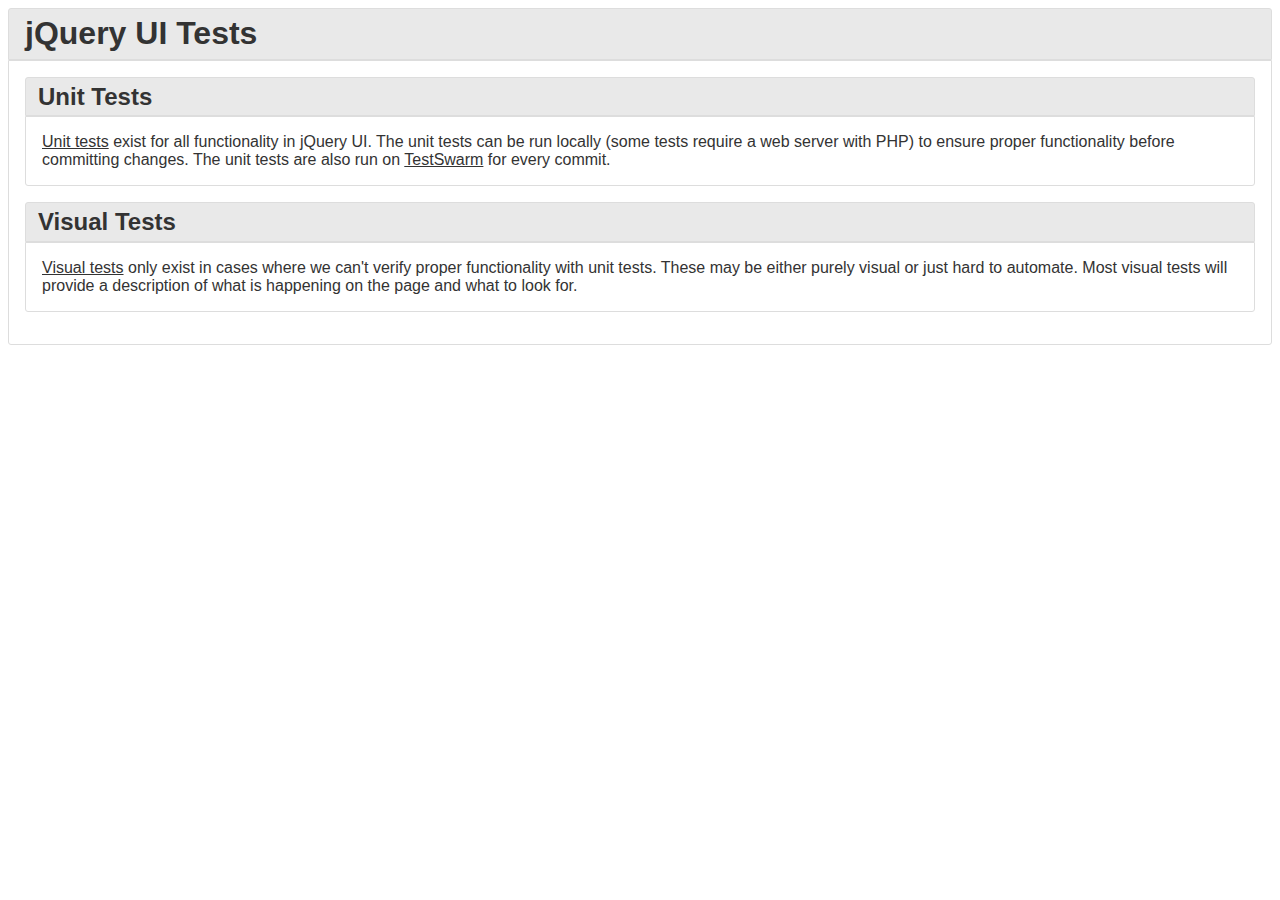
<file: MODUL C CLIENT SIDE/Asset/Documentation/jquery-ui-master/tests/index.html>
<!doctype html>
<html lang="en">
<head>
	<meta charset="utf-8">
	<title>jQuery UI Tests</title>
	<link rel="stylesheet" href="../themes/base/core.css">
	<link rel="stylesheet" href="../themes/base/theme.css">
	<link rel="stylesheet" href="index.css">
	<script src="../external/jquery/jquery.js"></script>
	<script src="index.js"></script>
</head>
<body>

<div id="main">
	<h1>jQuery UI Tests</h1>
	<div>
		<h2>Unit Tests</h2>
		<p><a href="unit/index.html">Unit tests</a> exist for all functionality in jQuery UI.
		The unit tests can be run locally (some tests require a web server with PHP)
		to ensure proper functionality before committing changes.
		The unit tests are also run on <a href="http://swarm.jquery.org/project/jqueryui">TestSwarm</a>
		for every commit.</p>

		<h2>Visual Tests</h2>
		<p><a href="visual/index.html">Visual tests</a> only exist in cases where we can't verify proper functionality
		with unit tests. These may be either purely visual or just hard to automate.
		Most visual tests will provide a description of what is happening on the page
		and what to look for.</p>
	</div>
</div>

</body>
</html>
</file>
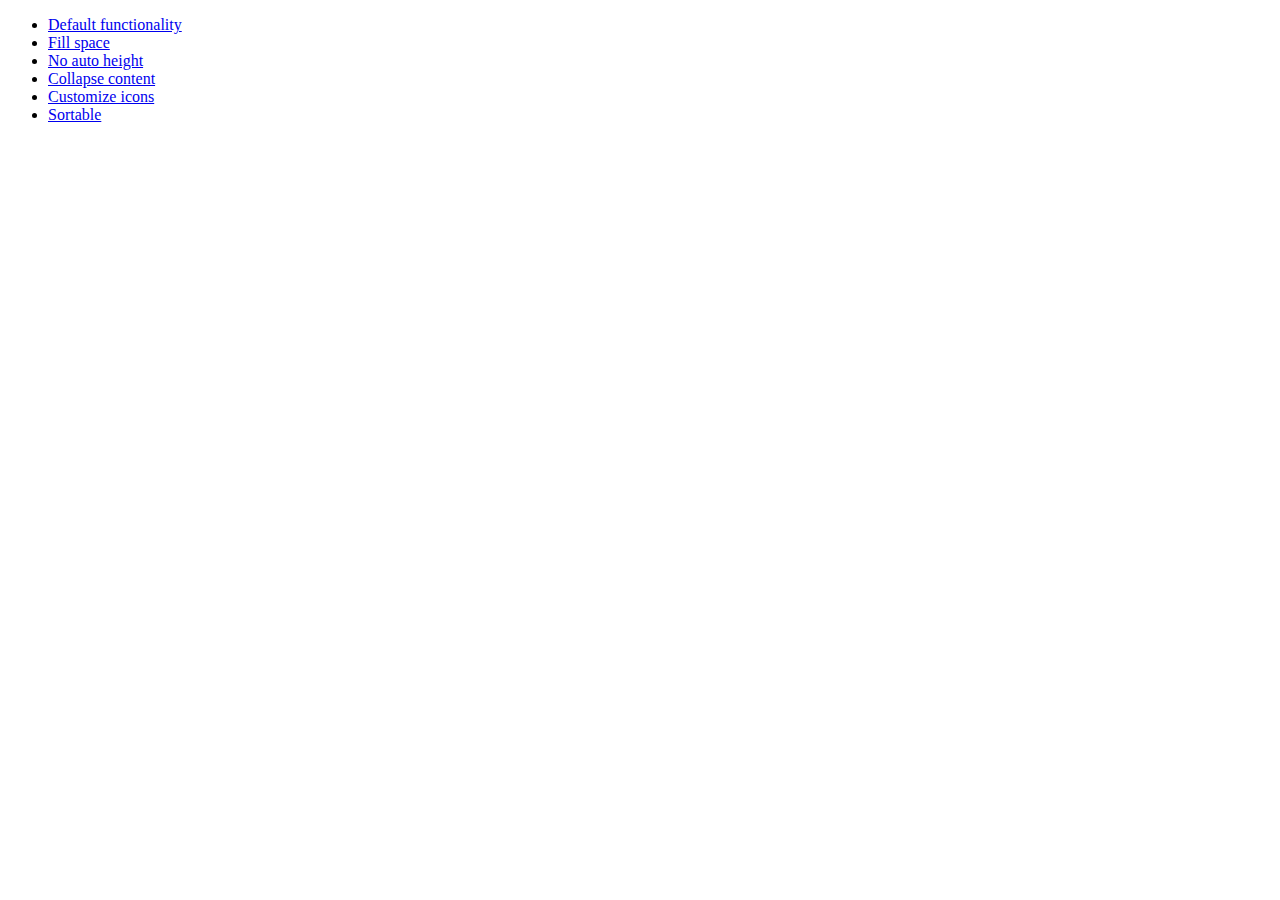
<file: MODUL C CLIENT SIDE/Asset/Documentation/jquery-ui-master/demos/accordion/index.html>
<!doctype html>
<html lang="en">
<head>
	<meta charset="utf-8">
	<meta name="viewport" content="width=device-width, initial-scale=1">
	<title>jQuery UI Accordion Demos</title>
</head>
<body>

<ul>
	<li><a href="default.html">Default functionality</a></li>
	<li><a href="fillspace.html">Fill space</a></li>
	<li><a href="no-auto-height.html">No auto height</a></li>
	<li><a href="collapsible.html">Collapse content</a></li>
	<li><a href="custom-icons.html">Customize icons</a></li>
	<li><a href="sortable.html">Sortable</a></li>
</ul>

</body>
</html>
</file>
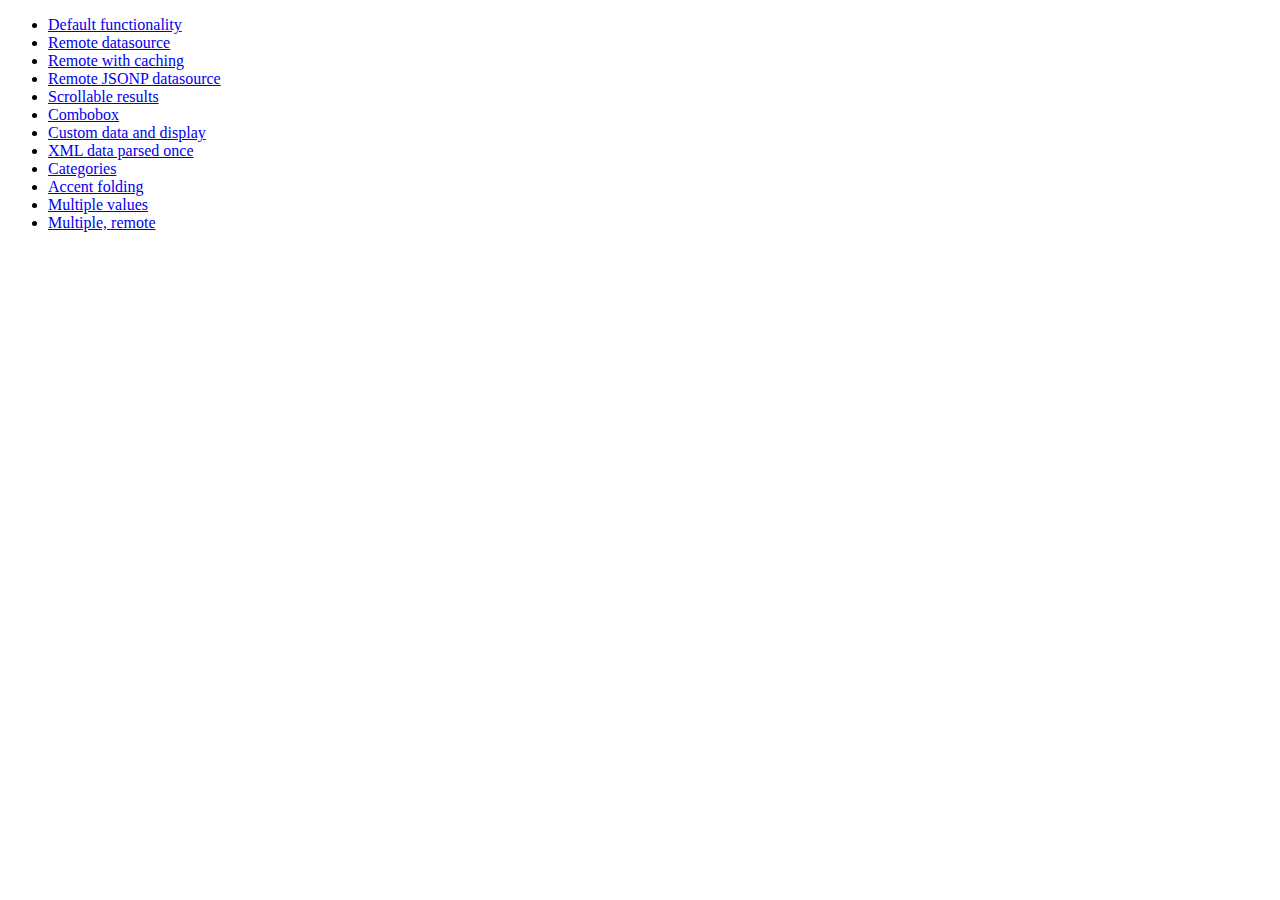
<file: MODUL C CLIENT SIDE/Asset/Documentation/jquery-ui-master/demos/autocomplete/index.html>
<!doctype html>
<html lang="en">
<head>
	<meta charset="utf-8">
	<meta name="viewport" content="width=device-width, initial-scale=1">
	<title>jQuery UI Autocomplete Demos</title>
</head>
<body>

<ul>
	<li><a href="default.html">Default functionality</a></li>
	<li><a href="remote.html">Remote datasource</a></li>
	<li><a href="remote-with-cache.html">Remote with caching</a></li>
	<li><a href="remote-jsonp.html">Remote JSONP datasource</a></li>
	<li><a href="maxheight.html">Scrollable results</a></li>
	<li><a href="combobox.html">Combobox</a></li>
	<li><a href="custom-data.html">Custom data and display</a></li>
	<li><a href="xml.html">XML data parsed once</a></li>
	<li><a href="categories.html">Categories</a></li>
	<li><a href="folding.html">Accent folding</a></li>
	<li><a href="multiple.html">Multiple values</a></li>
	<li><a href="multiple-remote.html">Multiple, remote</a></li>
</ul>

</body>
</html>
</file>
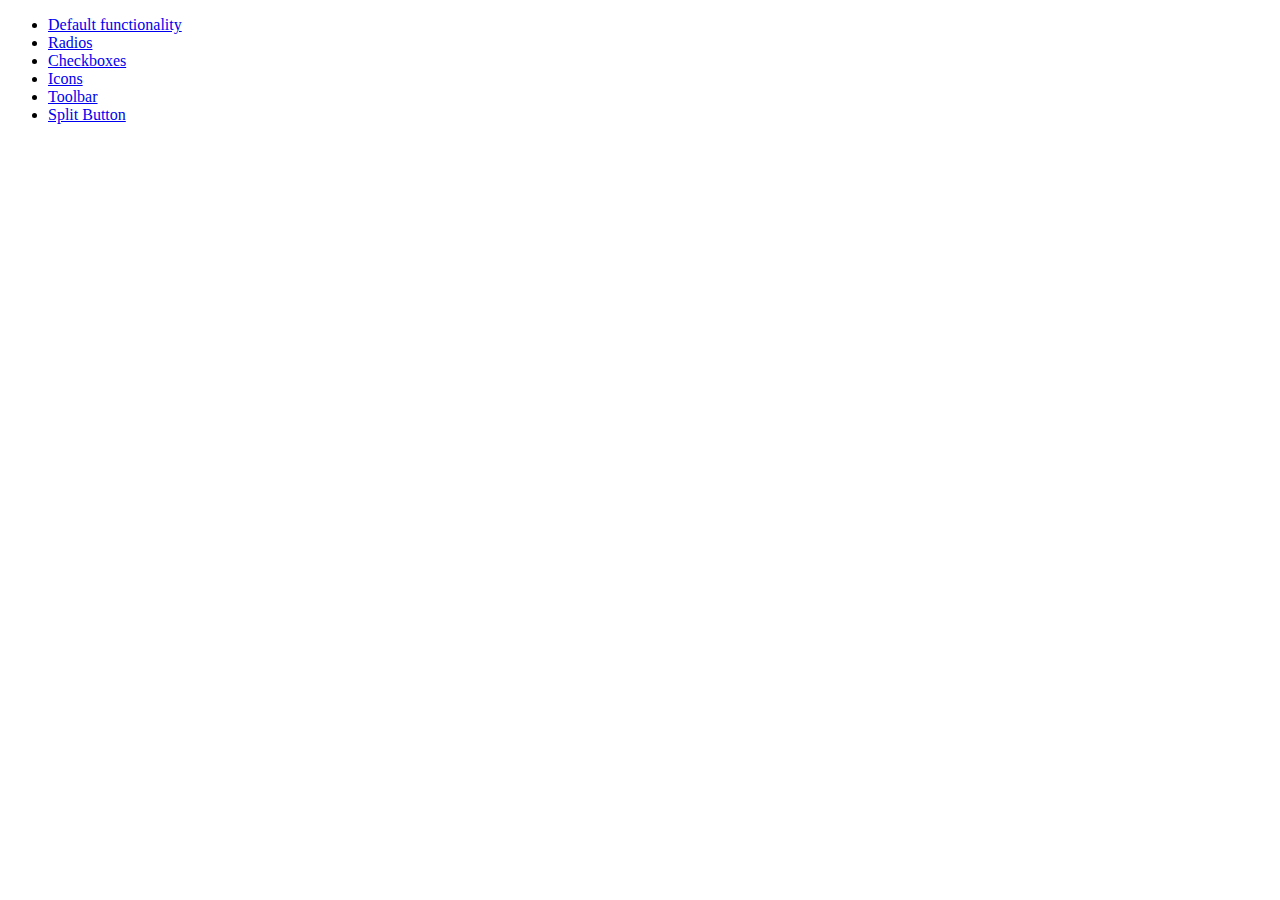
<file: MODUL C CLIENT SIDE/Asset/Documentation/jquery-ui-master/demos/button/index.html>
<!doctype html>
<html lang="en">
<head>
	<meta charset="utf-8">
	<meta name="viewport" content="width=device-width, initial-scale=1">
	<title>jQuery UI Button Demos</title>
</head>
<body>

<ul>
	<li><a href="default.html">Default functionality</a></li>
	<li><a href="radio.html">Radios</a></li>
	<li><a href="checkbox.html">Checkboxes</a></li>
	<li><a href="icons.html">Icons</a></li>
	<li><a href="toolbar.html">Toolbar</a></li>
	<li><a href="splitbutton.html">Split Button</a></li>
</ul>

</body>
</html>
</file>
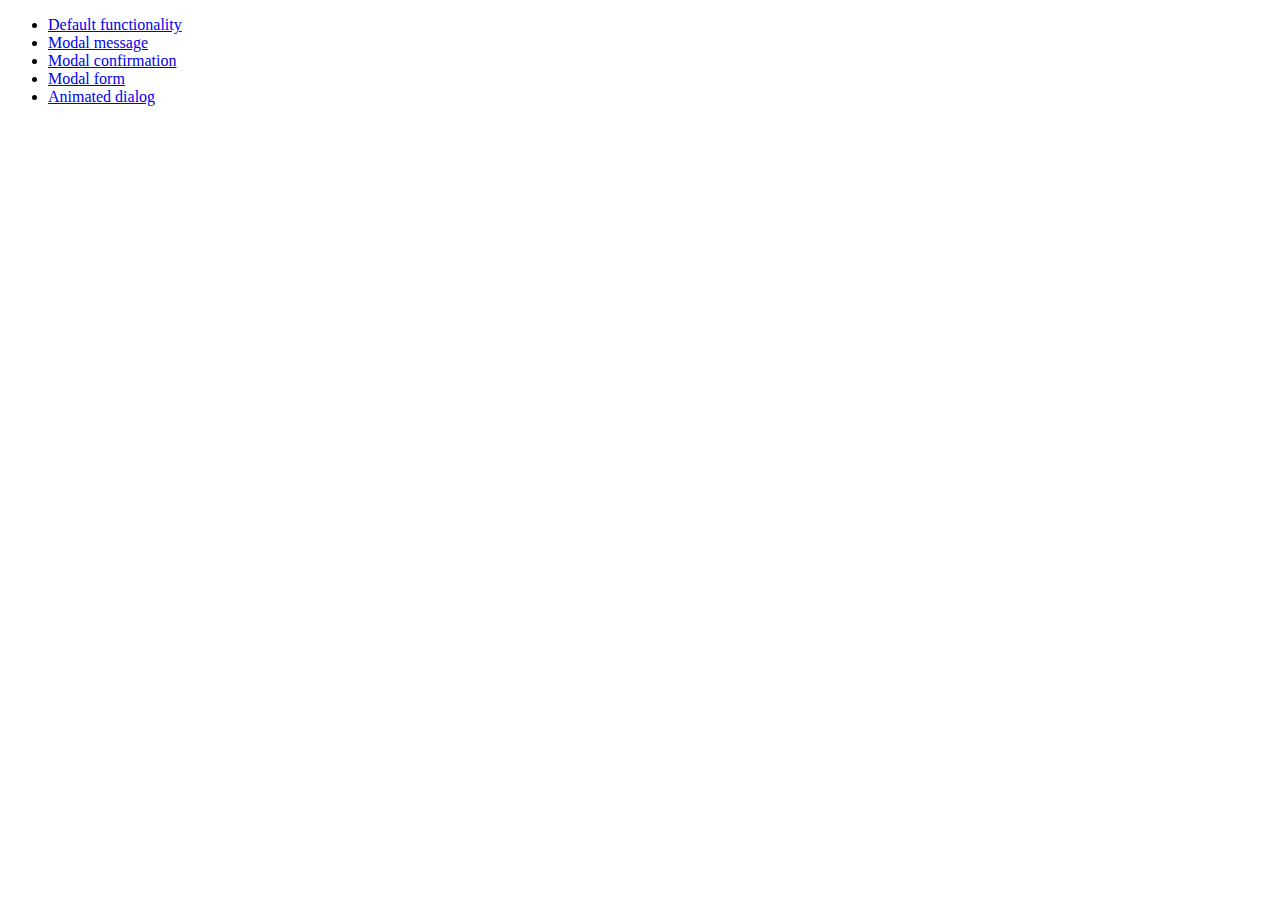
<file: MODUL C CLIENT SIDE/Asset/Documentation/jquery-ui-master/demos/dialog/index.html>
<!doctype html>
<html lang="en">
<head>
	<meta charset="utf-8">
	<meta name="viewport" content="width=device-width, initial-scale=1">
	<title>jQuery UI Dialog Demos</title>
</head>
<body>

<ul>
	<li><a href="default.html">Default functionality</a></li>
	<li><a href="modal-message.html">Modal message</a></li>
	<li><a href="modal-confirmation.html">Modal confirmation</a></li>
	<li><a href="modal-form.html">Modal form</a></li>
	<li><a href="animated.html">Animated dialog</a></li>
</ul>

</body>
</html>
</file>
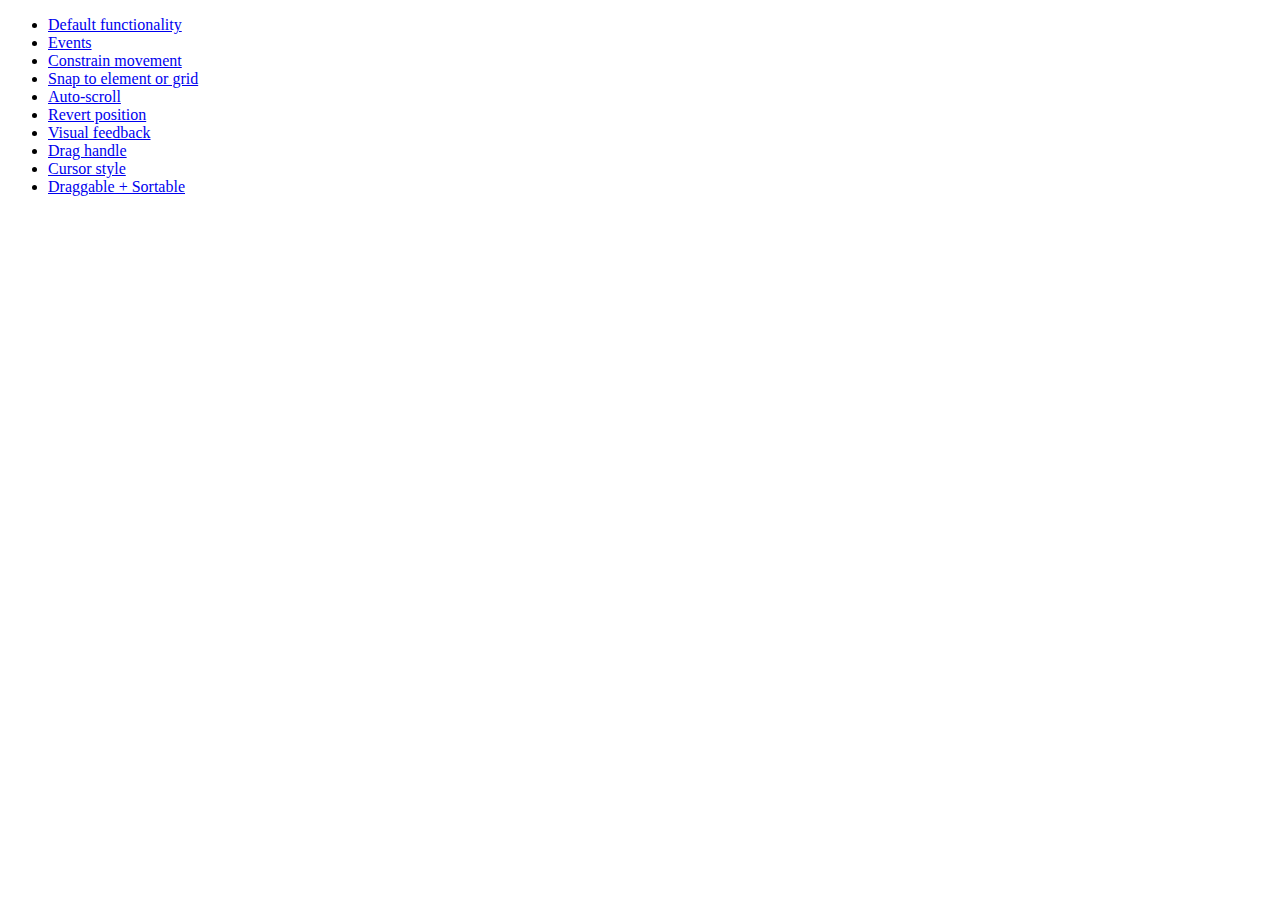
<file: MODUL C CLIENT SIDE/Asset/Documentation/jquery-ui-master/demos/draggable/index.html>
<!doctype html>
<html lang="en">
<head>
	<meta charset="utf-8">
	<meta name="viewport" content="width=device-width, initial-scale=1">
	<title>jQuery UI Draggable Demos</title>
</head>
<body>

<ul>
	<li><a href="default.html">Default functionality</a></li>
	<li><a href="events.html">Events</a></li>
	<li><a href="constrain-movement.html">Constrain movement</a></li>
	<li><a href="snap-to.html">Snap to element or grid</a></li>
	<li><a href="scroll.html">Auto-scroll</a></li>
	<li><a href="revert.html">Revert position</a></li>
	<li><a href="visual-feedback.html">Visual feedback</a></li>
	<li><a href="handle.html">Drag handle</a></li>
	<li><a href="cursor-style.html">Cursor style</a></li>
	<li><a href="sortable.html">Draggable + Sortable</a></li>
</ul>

</body>
</html>
</file>
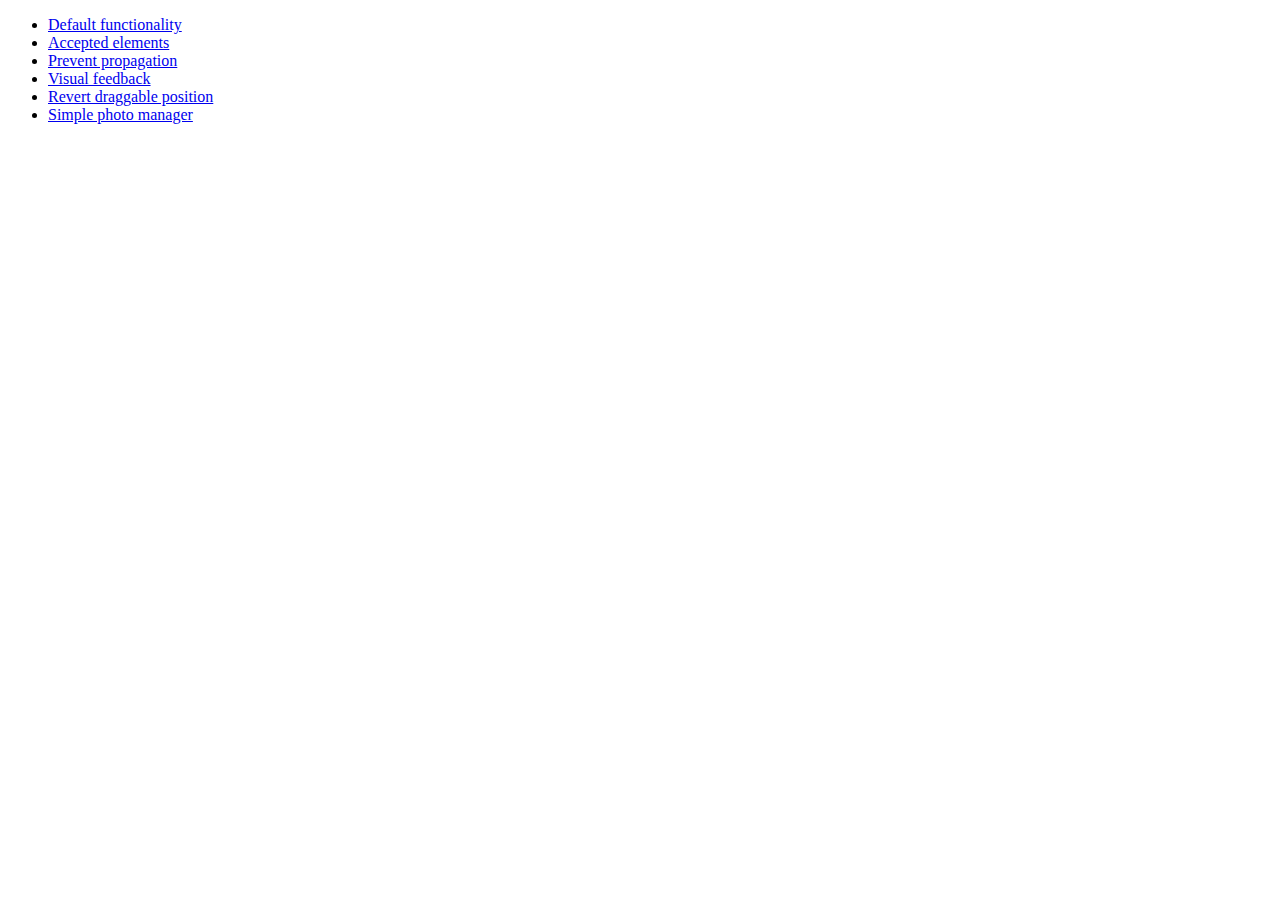
<file: MODUL C CLIENT SIDE/Asset/Documentation/jquery-ui-master/demos/droppable/index.html>
<!doctype html>
<html lang="en">
<head>
	<meta charset="utf-8">
	<meta name="viewport" content="width=device-width, initial-scale=1">
	<title>jQuery UI Droppable Demos</title>
</head>
<body>

<ul>
	<li><a href="default.html">Default functionality</a></li>
	<li><a href="accepted-elements.html">Accepted elements</a></li>
	<li><a href="propagation.html">Prevent propagation</a></li>
	<li><a href="visual-feedback.html">Visual feedback</a></li>
	<li><a href="revert.html">Revert draggable position</a></li>
	<li><a href="photo-manager.html">Simple photo manager</a></li>
</ul>

</body>
</html>
</file>
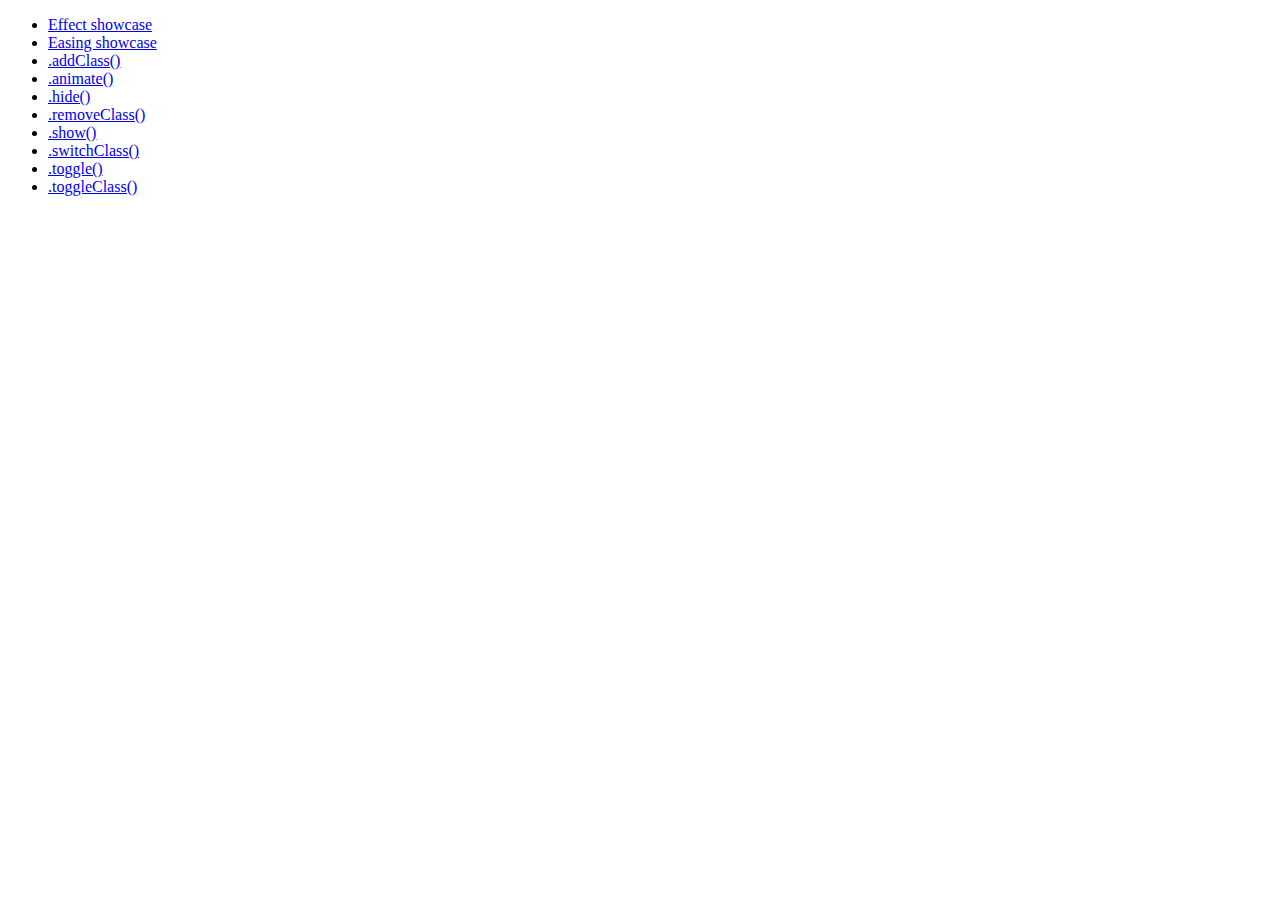
<file: MODUL C CLIENT SIDE/Asset/Documentation/jquery-ui-master/demos/effect/index.html>
<!doctype html>
<html lang="en">
<head>
	<meta charset="utf-8">
	<meta name="viewport" content="width=device-width, initial-scale=1">
	<title>jQuery UI Effects Demos</title>
</head>
<body>

<ul>
	<li><a href="default.html">Effect showcase</a></li>
	<li><a href="easing.html">Easing showcase</a></li>
	<li><a href="addClass.html">.addClass()</a></li>
	<li><a href="animate.html">.animate()</a></li>
	<li><a href="hide.html">.hide()</a></li>
	<li><a href="removeClass.html">.removeClass()</a></li>
	<li><a href="show.html">.show()</a></li>
	<li><a href="switchClass.html">.switchClass()</a></li>
	<li><a href="toggle.html">.toggle()</a></li>
	<li><a href="toggleClass.html">.toggleClass()</a></li>
</ul>

</body>
</html>
</file>
<file: MODUL A SPEEDTEST/ASSETS/JS DRAGGABLE/style.css>
#draggable {
    position: absolute;

    width: 150px;
    height: 36px;
    line-height: 36px;

    text-align: center;

    border: 1px solid pink;
    color: deeppink;
}
</file>
<file: MODUL C CLIENT SIDE/Asset/web application/css/main.css>
*{
	margin: 0px;
	padding: 0px;
	outline: none;
	font-family: "Arial",sans-serif;
	color: #282828;
	text-decoration: none;
	list-style-type: none;
}
body{
	background: #009BBC;
	width: 100%;
	height: 100%;
}
img{
	max-width: 100%;
	max-height: 100%;
}
#game::after{
	content: "";
	display: block;
	top: 100%;
	position: absolute;
	background: #038A4A;
	height: 100px;
	width: 100%;
	z-index: -2;
}
#playground{
	position: absolute;
	left: 0px;
	top: 0px;
	right: 0px;
	bottom: 0px;
	width: 100%;
	height: 100%;
	background: url(../imgs/ground.svg) no-repeat bottom left;
	z-index: 10;
}
#game{
	height: 635px;
	position: absolute;
	left: 0px;
	top: 50%;
	margin-top: -303px;
	/*background: rgba(0,0,0,0.2);*/
	display: block;
	width: 5632px;
}

#points{
	width: 100%;
	height: 100%;
	position: relative;
	z-index: 5;
}
#points > section img{
	margin: auto;
	display: block;
}
#points > section{
	float: left;
	height: 430px;
	/*width: 500px;*/
	width: 14.285714285714285714285714285713%;
}
#points > #parana{
	height: 472px;
}
#runner{
	position: absolute;
	bottom: 100px;
	left: 0px;
	z-index: 40;	
}
#pyre{
	position: absolute;
	right: 200px;
	top: 40px;
	z-index: 12;
	height: 400px;
  	width: 213px;
}
p{
	margin-bottom: 10px;
}
h3{
	text-transform: uppercase;
	font-size: 33px;
	text-align: center;
	margin-bottom: 20px;	
}


#start,
#end{
	position: fixed;
	left: 0px;
	top: 0px;
	bottom: 0px;
	right: 0px;
	background: rgba(0, 78, 109, 0.7);
	z-index: 20;
}
#start{
	z-index: 50;
}
.btn-start{
	display: block;
	width: 100%;
	height: 60px;
}
.box{
	width: 440px;
	height: 380px;
	background: white;
	border-radius: 4px;
	position: absolute;
	top: 50%;
	left: 50%;
	margin-left: -250px;
	margin-top: -250px;
	padding: 30px;
}

.hide{
	display: none;
}

#panels{
	position: absolute;
	bottom: 144px;
	left: 0px;
	right: 0px;
}
.panel:first-child{
	margin-left: 14.285714285714285714285714285713%;
}
.panel{
	width: 14.285714285714285714285714285713%;
	min-width: 267px;
	float: left;
	height: 40px;
	line-height: 40px;
	font-size: 14px;
	background: url(../imgs/panel.svg) no-repeat center;
	text-align: center;
	font-weight: bold;
	text-transform: uppercase;
}
.obstacle{
	display: block;
	background: url(../imgs/obstacle.svg) no-repeat center;
	width: 28px;
	height: 74px;
}
#runways{
	position: absolute;
	right: 0px;
	left: 0px;
	bottom: 60px;
}
#runway1 .obstacle{
	width: 16px;
	height: 62px;
	margin-bottom: -50px;
	margin-left: 350px;
}
#runway2 .obstacle{
	width: 22px;
	height: 68px;
	margin-bottom: -45px;
	margin-left: 250px;
}
#runway3 .obstacle{
	width: 28px;
	height: 74px;
	margin-left: 150px;
}
</file>
<file: MODUL C CLIENT SIDE/Asset/Documentation/jquery-ui-master/tests/index.css>
.ui-widget-header {
	padding: 0.2em 0.5em;
	margin: 0;
}
.ui-widget-content {
	padding: 1em;
	margin-bottom: 1em;
}
p {
	margin: 0;
}
ul {
	margin: 0;
	list-style: none;
}
li {
	line-height: 2em;
}
</file>
<file: MODUL A SPEEDTEST/ASSETS/PHP CALENDAR/calendar.css>
@font-face {
  font-family: 'fontawesome-selected';
  src: url("fonts/fontawesome-selected.eot");
  src: url("fonts/fontawesome-selected.eot?#iefix") format('embedded-opentype'), url("fonts/fontawesome-selected.woff") format('woff'), url("fonts/fontawesome-selected.ttf") format('truetype'), url("fonts/fontawesome-selected.svg#fontawesome-selected") format('svg');
  font-weight: normal;
  font-style: normal;
}

* {
    margin: 0;
    padding: 0;
    box-sizing: border-box;
}

body {
    background: #f8f8f8;
    padding: 2rem;
}

.fc-calendar-container {
	position: relative;
	height: auto;
	width: 400px;
}

.fc-calendar {
	width: 100%;
	/*height: 100%;*/
}

.fc-calendar .fc-head {
	height: 30px;
	line-height: 30px;
	background: #ccc;
	color: #fff;
}

.fc-calendar .fc-body {
	position: relative;
	width: 100%;
	/*height: 100%;
	height: -moz-calc(100% - 30px);
	height: -webkit-calc(100% - 30px);
	height: calc(100% - 30px);*/
	border: 1px solid #ddd;
}

.fc-calendar .fc-row {
	width: 100%;
	border-bottom: 1px solid #ddd;
}

.fc-four-rows .fc-row  {
	height: 25%;
}

.fc-five-rows .fc-row  {
	height: 60px;
}

.fc-six-rows .fc-row {
	height: 16.66%;
	height: -moz-calc(100%/6);
	height: -webkit-calc(100%/6);
	height: calc(100%/6);
}

.fc-calendar .fc-row > div,
.fc-calendar .fc-head > div {
	float: left;
	height: 100%;
	width:  14.28%; /* 100% / 7 */
	width: -moz-calc(100%/7);
	width: -webkit-calc(100%/7);
	width: calc(100%/7);
	position: relative;
}

/* IE 9 is rounding up the calc it seems */
.ie9 .fc-calendar .fc-row > div,
.ie9 .fc-calendar .fc-head > div {
	width:  14.2%;
}

.fc-calendar .fc-row > div {
	border-right: 1px solid #ddd;
	padding: 4px;
	overflow: hidden;
	position: relative;
}

.fc-calendar .fc-head > div {
	text-align: center;
}

.fc-calendar .fc-row > div > span.fc-date {
	position: absolute;
	width: 30px;
	height: 20px;
	font-size: 20px;
	line-height: 20px;
	font-weight: 700;
	color: #ddd;
	text-shadow: 0 -1px 0 rgba(255,255,255,0.8);
	bottom: 5px;
	right: 5px;
	text-align: right;
}

.fc-calendar .fc-row > div > span.fc-weekday {
	padding-left: 5px;
	display: none;
}

.fc-calendar .fc-row > div.fc-today {
	background: #fff4c3;
}

.fc-calendar .fc-row > div.fc-out {
	opacity: 0.6;
}

.fc-calendar .fc-row > div:last-child,
.fc-calendar .fc-head > div:last-child {
	border-right: none;
}

.fc-calendar .fc-row:last-child {
	border-bottom: none;
}

/* Custom calendar elements */

.custom-calendar-wrap {
    width: 800px;
	margin: 10px auto;
	position: relative;
	overflow: hidden;
}

.custom-inner {
	background: #fff;
	box-shadow: 0 1px 3px rgba(0,0,0,0.2);
}

.custom-inner:before,
.custom-inner:after  {
	content: '';
	width: 99%;
	height: 50%;
	position: absolute;
	background: #f6f6f6;
	bottom: -4px;
	left: 0.5%;
	z-index: -1;
	box-shadow: 0 1px 3px rgba(0,0,0,0.2);
}

.custom-inner:after {
	content: '';
	width: 98%;
	bottom: -7px;
	left: 1%;
	z-index: -2;
}

.custom-header {
	background: #fff;
	padding: 5px 10px 10px 20px;
	height: 70px;
	position: relative;
	border-top: 5px solid #ef4f69;
    border-bottom: 1px solid #ddd;
    border-left: 1px solid #ddd;
    border-right: 1px solid #ddd;
}

.custom-header h2,
.custom-header h3 {
	text-align: center;
	text-transform: uppercase;
}

.custom-header h2 {
	color: #495468;
	font-weight: 300;
	font-size: 18px;
	margin-top: 10px;
}

.custom-header h3 {
	font-size: 10px;
	font-weight: 700;
	color: #b7bbc2;
}

.custom-header nav .custom-btn {
	position: absolute;
    top: 50%;
    transform: translateY(-50%);
	width: 30px;
	height: 30px;
	color: transparent;
	cursor: pointer;
	margin: 0 1px;
    font-size: 24px;
    display: flex;
    align-items: center;
    justify-content: center;
	/* line-height: 30px; */
	-webkit-touch-callout: none;
	-webkit-user-select: none;
	-khtml-user-select: none;
	-moz-user-select: none;
	-ms-user-select: none;
	user-select: none;
}

.custom-header nav .custom-btn:first-child {
	left: 5px;
}

.custom-header nav .custom-btn:last-child {
	right: 5px;
}

.custom-header nav .custom-btn:before {
	font-family: 'fontawesome-selected';
	color: #ef4f69;
	position: absolute;
	text-align: center;
	width: 100%;
}

.custom-header nav .custom-btn.custom-prev:before {
	content: '\25c2';
}

.custom-header nav .custom-btn.custom-next:before {
	content: '\25b8';
}

.custom-header nav .custom-btn:hover:before {
	color: #495468;
}

.custom-content-reveal {
	background: #f6f6f6;
	background: rgba(246, 246, 246, 0.9);
	width: 100%;
	height: 100%;
	position: absolute;
	z-index: 100;
	top: 100%;
	left: 0px;
	text-align: center;
	-webkit-transition: all 0.6s ease-in-out;
	-moz-transition: all 0.6s ease-in-out;
	-o-transition: all 0.6s ease-in-out;
	-ms-transition: all 0.6s ease-in-out;
	transition: all 0.6s ease-in-out;
}

.custom-content-reveal span.custom-content-close {
	position: absolute;
	top: 15px;
	right: 10px;
	width: 20px;
	height: 20px;
	text-align: center;
	background: #ef4f69;
	box-shadow: 0 1px 1px rgba(0,0,0,0.1);
	cursor: pointer;
	line-height: 13px;
	padding: 0;
}

.custom-content-reveal span.custom-content-close:after {
	content: 'x';
	font-size: 18px;
	color: #fff;
}

.custom-content-reveal a,
.custom-content-reveal span {
	font-size: 22px;
	padding: 10px 30px;
	display: block;
}

.custom-content-reveal h4 {
	text-transform: uppercase;
	font-size: 13px;
	font-weight: 300;
	letter-spacing: 3px;
	color: #777;
	padding: 20px;
	background: #fff;
	border-bottom: 1px solid #ddd;
	border-top: 5px solid #ef4f69;
	box-shadow: 0 1px rgba(255,255,255,0.9);
	margin-bottom: 30px;
}

.custom-content-reveal span {
	color: #888;
}

.custom-content-reveal a {
	color: #ef4f69;
}

.custom-content-reveal a:hover {
	color: #333;
}

/* Modifications */

.fc-calendar-container {
	height: auto;
	width: auto;
	padding: 30px;
    background: #fefefe;
    border: 1px solid #ddd;
    border-top: none;
	/* box-shadow: inset 0 1px rgba(255,255,255,0.8); */
}

.fc-calendar .fc-head {
	background: transparent;
	color: #ef4f69;
	font-weight: bold;
	text-transform: uppercase;
	font-size: 12px;
}

.fc-calendar .fc-row > div {
	background: #fff;
	cursor: pointer;
}

.fc-calendar .fc-row > div:empty {
	background: transparent;
}

.fc-calendar .fc-row > div > span.fc-date {
	top: 50%;
	left: 50%;
	text-align: center;
	margin: -10px 0 0 -15px;
	color: #686a6e;
	font-weight: 400;
	pointer-events: none;
}

.fc-calendar .fc-row > div.fc-today {
	background: #ef4f69;
	box-shadow: inset 0 -1px 1px rgba(0,0,0,0.1);
}

.fc-calendar .fc-row > div.fc-today > span.fc-date {
	color: #fff;
	text-shadow: 0 1px 1px rgba(0,0,0,0.1);
}

.fc-calendar .fc-row > div.fc-content:after {
	content: '\00B7';
	text-align: center;
	width: 20px;
	margin-left: -10px;
	position: absolute;
	color: #DDD;
	font-size: 70px;
	line-height: 20px;
	left: 50%;
	bottom: 3px;
}

.fc-calendar .fc-row > div.fc-today.fc-content:after {
	color: #b02c42;
}

.fc-calendar .fc-row > div.fc-content:hover:after{
	color: #ef4f69;
}

.fc-calendar .fc-row > div.fc-today.fc-content:hover:after{
	color: #fff;
}

.fc-calendar .fc-row > div > div a,
.fc-calendar .fc-row > div > div span {
	display: none;
	font-size: 22px;
}

@media screen and (max-width: 400px) {
	.fc-calendar-container {
		height: 300px;
	}
	.fc-calendar .fc-row > div > span.fc-date {
		font-size: 15px;
	}
}
</file>
<file: MODUL C CLIENT SIDE/Asset/Documentation/jquery-ui-master/themes/base/core.css>
/*!
 * jQuery UI CSS Framework @VERSION
 * http://jqueryui.com
 *
 * Copyright jQuery Foundation and other contributors
 * Released under the MIT license.
 * http://jquery.org/license
 *
 * http://api.jqueryui.com/category/theming/
 */

/* Layout helpers
----------------------------------*/
.ui-helper-hidden {
	display: none;
}
.ui-helper-hidden-accessible {
	border: 0;
	clip: rect(0 0 0 0);
	height: 1px;
	margin: -1px;
	overflow: hidden;
	padding: 0;
	position: absolute;
	width: 1px;
}
.ui-helper-reset {
	margin: 0;
	padding: 0;
	border: 0;
	outline: 0;
	line-height: 1.3;
	text-decoration: none;
	font-size: 100%;
	list-style: none;
}
.ui-helper-clearfix:before,
.ui-helper-clearfix:after {
	content: "";
	display: table;
	border-collapse: collapse;
}
.ui-helper-clearfix:after {
	clear: both;
}
.ui-helper-zfix {
	width: 100%;
	height: 100%;
	top: 0;
	left: 0;
	position: absolute;
	opacity: 0;
	filter:Alpha(Opacity=0); /* support: IE8 */
}

.ui-front {
	z-index: 100;
}


/* Interaction Cues
----------------------------------*/
.ui-state-disabled {
	cursor: default !important;
	pointer-events: none;
}


/* Icons
----------------------------------*/

/* states and images */
.ui-icon {
	display: block;
	text-indent: -99999px;
	overflow: hidden;
	background-repeat: no-repeat;
}


/* Misc visuals
----------------------------------*/

/* Overlays */
.ui-widget-overlay {
	position: fixed;
	top: 0;
	left: 0;
	width: 100%;
	height: 100%;
}
</file>
<file: MODUL C CLIENT SIDE/Asset/Documentation/jquery-ui-master/themes/base/theme.css>
/*!
 * jQuery UI CSS Framework @VERSION
 * http://jqueryui.com
 *
 * Copyright jQuery Foundation and other contributors
 * Released under the MIT license.
 * http://jquery.org/license
 *
 * http://api.jqueryui.com/category/theming/
 *
 * To view and modify this theme, visit http://jqueryui.com/themeroller/
 */


/* Component containers
----------------------------------*/
.ui-widget {
	font-family: Arial,Helvetica,sans-serif/*{ffDefault}*/;
	font-size: 1em/*{fsDefault}*/;
}
.ui-widget .ui-widget {
	font-size: 1em;
}
.ui-widget input,
.ui-widget select,
.ui-widget textarea,
.ui-widget button {
	font-family: Arial,Helvetica,sans-serif/*{ffDefault}*/;
	font-size: 1em;
}
.ui-widget-content {
	border: 1px solid #dddddd/*{borderColorContent}*/;
	background: #ffffff/*{bgColorContent}*/ /*{bgImgUrlContent}*/ /*{bgContentXPos}*/ /*{bgContentYPos}*/ /*{bgContentRepeat}*/;
	color: #333333/*{fcContent}*/;
}
.ui-widget-content a {
	color: #333333/*{fcContent}*/;
}
.ui-widget-header {
	border: 1px solid #dddddd/*{borderColorHeader}*/;
	background: #e9e9e9/*{bgColorHeader}*/ /*{bgImgUrlHeader}*/ /*{bgHeaderXPos}*/ /*{bgHeaderYPos}*/ /*{bgHeaderRepeat}*/;
	color: #333333/*{fcHeader}*/;
	font-weight: bold;
}
.ui-widget-header a {
	color: #333333/*{fcHeader}*/;
}

/* Interaction states
----------------------------------*/
.ui-state-default,
.ui-widget-content .ui-state-default,
.ui-widget-header .ui-state-default {
	border: 1px solid #c5c5c5/*{borderColorDefault}*/;
	background: #f6f6f6/*{bgColorDefault}*/ /*{bgImgUrlDefault}*/ /*{bgDefaultXPos}*/ /*{bgDefaultYPos}*/ /*{bgDefaultRepeat}*/;
	font-weight: normal/*{fwDefault}*/;
	color: #454545/*{fcDefault}*/;
}
.ui-state-default a,
.ui-state-default a:link,
.ui-state-default a:visited {
	color: #454545/*{fcDefault}*/;
	text-decoration: none;
}
.ui-state-hover,
.ui-widget-content .ui-state-hover,
.ui-widget-header .ui-state-hover,
.ui-state-focus,
.ui-widget-content .ui-state-focus,
.ui-widget-header .ui-state-focus {
	border: 1px solid #cccccc/*{borderColorHover}*/;
	background: #ededed/*{bgColorHover}*/ /*{bgImgUrlHover}*/ /*{bgHoverXPos}*/ /*{bgHoverYPos}*/ /*{bgHoverRepeat}*/;
	font-weight: normal/*{fwDefault}*/;
	color: #2b2b2b/*{fcHover}*/;
}
.ui-state-hover a,
.ui-state-hover a:hover,
.ui-state-hover a:link,
.ui-state-hover a:visited,
.ui-state-focus a,
.ui-state-focus a:hover,
.ui-state-focus a:link,
.ui-state-focus a:visited {
	color: #2b2b2b/*{fcHover}*/;
	text-decoration: none;
}
.ui-state-active,
.ui-widget-content .ui-state-active,
.ui-widget-header .ui-state-active {
	border: 1px solid #003eff/*{borderColorActive}*/;
	background: #007fff/*{bgColorActive}*/ /*{bgImgUrlActive}*/ /*{bgActiveXPos}*/ /*{bgActiveYPos}*/ /*{bgActiveRepeat}*/;
	font-weight: normal/*{fwDefault}*/;
	color: #ffffff/*{fcActive}*/;
}
.ui-state-active a,
.ui-state-active a:link,
.ui-state-active a:visited {
	color: #ffffff/*{fcActive}*/;
	text-decoration: none;
}

/* Interaction Cues
----------------------------------*/
.ui-state-highlight,
.ui-widget-content .ui-state-highlight,
.ui-widget-header .ui-state-highlight {
	border: 1px solid #dad55e/*{borderColorHighlight}*/;
	background: #fffa90/*{bgColorHighlight}*/ /*{bgImgUrlHighlight}*/ /*{bgHighlightXPos}*/ /*{bgHighlightYPos}*/ /*{bgHighlightRepeat}*/;
	color: #777620/*{fcHighlight}*/;
}
.ui-state-highlight a,
.ui-widget-content .ui-state-highlight a,
.ui-widget-header .ui-state-highlight a {
	color: #777620/*{fcHighlight}*/;
}
.ui-state-error,
.ui-widget-content .ui-state-error,
.ui-widget-header .ui-state-error {
	border: 1px solid #f1a899/*{borderColorError}*/;
	background: #fddfdf/*{bgColorError}*/ /*{bgImgUrlError}*/ /*{bgErrorXPos}*/ /*{bgErrorYPos}*/ /*{bgErrorRepeat}*/;
	color: #5f3f3f/*{fcError}*/;
}
.ui-state-error a,
.ui-widget-content .ui-state-error a,
.ui-widget-header .ui-state-error a {
	color: #5f3f3f/*{fcError}*/;
}
.ui-state-error-text,
.ui-widget-content .ui-state-error-text,
.ui-widget-header .ui-state-error-text {
	color: #5f3f3f/*{fcError}*/;
}
.ui-priority-primary,
.ui-widget-content .ui-priority-primary,
.ui-widget-header .ui-priority-primary {
	font-weight: bold;
}
.ui-priority-secondary,
.ui-widget-content .ui-priority-secondary,
.ui-widget-header .ui-priority-secondary {
	opacity: .7;
	filter:Alpha(Opacity=70); /* support: IE8 */
	font-weight: normal;
}
.ui-state-disabled,
.ui-widget-content .ui-state-disabled,
.ui-widget-header .ui-state-disabled {
	opacity: .35;
	filter:Alpha(Opacity=35); /* support: IE8 */
	background-image: none;
}
.ui-state-disabled .ui-icon {
	filter:Alpha(Opacity=35); /* support: IE8 - See #6059 */
}

/* Icons
----------------------------------*/

/* states and images */
.ui-icon {
	width: 16px;
	height: 16px;
}
.ui-icon,
.ui-widget-content .ui-icon {
	background-image: url("images/ui-icons_444444_256x240.png")/*{iconsContent}*/;
}
.ui-widget-header .ui-icon {
	background-image: url("images/ui-icons_444444_256x240.png")/*{iconsHeader}*/;
}
.ui-state-default .ui-icon {
	background-image: url("images/ui-icons_777777_256x240.png")/*{iconsDefault}*/;
}
.ui-state-hover .ui-icon,
.ui-state-focus .ui-icon {
	background-image: url("images/ui-icons_555555_256x240.png")/*{iconsHover}*/;
}
.ui-state-active .ui-icon {
	background-image: url("images/ui-icons_ffffff_256x240.png")/*{iconsActive}*/;
}
.ui-state-highlight .ui-icon {
	background-image: url("images/ui-icons_777620_256x240.png")/*{iconsHighlight}*/;
}
.ui-state-error .ui-icon,
.ui-state-error-text .ui-icon {
	background-image: url("images/ui-icons_cc0000_256x240.png")/*{iconsError}*/;
}

/* positioning */
.ui-icon-blank { background-position: 16px 16px; }
.ui-icon-caret-1-n { background-position: 0 0; }
.ui-icon-caret-1-ne { background-position: -16px 0; }
.ui-icon-caret-1-e { background-position: -32px 0; }
.ui-icon-caret-1-se { background-position: -48px 0; }
.ui-icon-caret-1-s { background-position: -64px 0; }
.ui-icon-caret-1-sw { background-position: -80px 0; }
.ui-icon-caret-1-w { background-position: -96px 0; }
.ui-icon-caret-1-nw { background-position: -112px 0; }
.ui-icon-caret-2-n-s { background-position: -128px 0; }
.ui-icon-caret-2-e-w { background-position: -144px 0; }
.ui-icon-triangle-1-n { background-position: 0 -16px; }
.ui-icon-triangle-1-ne { background-position: -16px -16px; }
.ui-icon-triangle-1-e { background-position: -32px -16px; }
.ui-icon-triangle-1-se { background-position: -48px -16px; }
.ui-icon-triangle-1-s { background-position: -64px -16px; }
.ui-icon-triangle-1-sw { background-position: -80px -16px; }
.ui-icon-triangle-1-w { background-position: -96px -16px; }
.ui-icon-triangle-1-nw { background-position: -112px -16px; }
.ui-icon-triangle-2-n-s { background-position: -128px -16px; }
.ui-icon-triangle-2-e-w { background-position: -144px -16px; }
.ui-icon-arrow-1-n { background-position: 0 -32px; }
.ui-icon-arrow-1-ne { background-position: -16px -32px; }
.ui-icon-arrow-1-e { background-position: -32px -32px; }
.ui-icon-arrow-1-se { background-position: -48px -32px; }
.ui-icon-arrow-1-s { background-position: -64px -32px; }
.ui-icon-arrow-1-sw { background-position: -80px -32px; }
.ui-icon-arrow-1-w { background-position: -96px -32px; }
.ui-icon-arrow-1-nw { background-position: -112px -32px; }
.ui-icon-arrow-2-n-s { background-position: -128px -32px; }
.ui-icon-arrow-2-ne-sw { background-position: -144px -32px; }
.ui-icon-arrow-2-e-w { background-position: -160px -32px; }
.ui-icon-arrow-2-se-nw { background-position: -176px -32px; }
.ui-icon-arrowstop-1-n { background-position: -192px -32px; }
.ui-icon-arrowstop-1-e { background-position: -208px -32px; }
.ui-icon-arrowstop-1-s { background-position: -224px -32px; }
.ui-icon-arrowstop-1-w { background-position: -240px -32px; }
.ui-icon-arrowthick-1-n { background-position: 0 -48px; }
.ui-icon-arrowthick-1-ne { background-position: -16px -48px; }
.ui-icon-arrowthick-1-e { background-position: -32px -48px; }
.ui-icon-arrowthick-1-se { background-position: -48px -48px; }
.ui-icon-arrowthick-1-s { background-position: -64px -48px; }
.ui-icon-arrowthick-1-sw { background-position: -80px -48px; }
.ui-icon-arrowthick-1-w { background-position: -96px -48px; }
.ui-icon-arrowthick-1-nw { background-position: -112px -48px; }
.ui-icon-arrowthick-2-n-s { background-position: -128px -48px; }
.ui-icon-arrowthick-2-ne-sw { background-position: -144px -48px; }
.ui-icon-arrowthick-2-e-w { background-position: -160px -48px; }
.ui-icon-arrowthick-2-se-nw { background-position: -176px -48px; }
.ui-icon-arrowthickstop-1-n { background-position: -192px -48px; }
.ui-icon-arrowthickstop-1-e { background-position: -208px -48px; }
.ui-icon-arrowthickstop-1-s { background-position: -224px -48px; }
.ui-icon-arrowthickstop-1-w { background-position: -240px -48px; }
.ui-icon-arrowreturnthick-1-w { background-position: 0 -64px; }
.ui-icon-arrowreturnthick-1-n { background-position: -16px -64px; }
.ui-icon-arrowreturnthick-1-e { background-position: -32px -64px; }
.ui-icon-arrowreturnthick-1-s { background-position: -48px -64px; }
.ui-icon-arrowreturn-1-w { background-position: -64px -64px; }
.ui-icon-arrowreturn-1-n { background-position: -80px -64px; }
.ui-icon-arrowreturn-1-e { background-position: -96px -64px; }
.ui-icon-arrowreturn-1-s { background-position: -112px -64px; }
.ui-icon-arrowrefresh-1-w { background-position: -128px -64px; }
.ui-icon-arrowrefresh-1-n { background-position: -144px -64px; }
.ui-icon-arrowrefresh-1-e { background-position: -160px -64px; }
.ui-icon-arrowrefresh-1-s { background-position: -176px -64px; }
.ui-icon-arrow-4 { background-position: 0 -80px; }
.ui-icon-arrow-4-diag { background-position: -16px -80px; }
.ui-icon-extlink { background-position: -32px -80px; }
.ui-icon-newwin { background-position: -48px -80px; }
.ui-icon-refresh { background-position: -64px -80px; }
.ui-icon-shuffle { background-position: -80px -80px; }
.ui-icon-transfer-e-w { background-position: -96px -80px; }
.ui-icon-transferthick-e-w { background-position: -112px -80px; }
.ui-icon-folder-collapsed { background-position: 0 -96px; }
.ui-icon-folder-open { background-position: -16px -96px; }
.ui-icon-document { background-position: -32px -96px; }
.ui-icon-document-b { background-position: -48px -96px; }
.ui-icon-note { background-position: -64px -96px; }
.ui-icon-mail-closed { background-position: -80px -96px; }
.ui-icon-mail-open { background-position: -96px -96px; }
.ui-icon-suitcase { background-position: -112px -96px; }
.ui-icon-comment { background-position: -128px -96px; }
.ui-icon-person { background-position: -144px -96px; }
.ui-icon-print { background-position: -160px -96px; }
.ui-icon-trash { background-position: -176px -96px; }
.ui-icon-locked { background-position: -192px -96px; }
.ui-icon-unlocked { background-position: -208px -96px; }
.ui-icon-bookmark { background-position: -224px -96px; }
.ui-icon-tag { background-position: -240px -96px; }
.ui-icon-home { background-position: 0 -112px; }
.ui-icon-flag { background-position: -16px -112px; }
.ui-icon-calendar { background-position: -32px -112px; }
.ui-icon-cart { background-position: -48px -112px; }
.ui-icon-pencil { background-position: -64px -112px; }
.ui-icon-clock { background-position: -80px -112px; }
.ui-icon-disk { background-position: -96px -112px; }
.ui-icon-calculator { background-position: -112px -112px; }
.ui-icon-zoomin { background-position: -128px -112px; }
.ui-icon-zoomout { background-position: -144px -112px; }
.ui-icon-search { background-position: -160px -112px; }
.ui-icon-wrench { background-position: -176px -112px; }
.ui-icon-gear { background-position: -192px -112px; }
.ui-icon-heart { background-position: -208px -112px; }
.ui-icon-star { background-position: -224px -112px; }
.ui-icon-link { background-position: -240px -112px; }
.ui-icon-cancel { background-position: 0 -128px; }
.ui-icon-plus { background-position: -16px -128px; }
.ui-icon-plusthick { background-position: -32px -128px; }
.ui-icon-minus { background-position: -48px -128px; }
.ui-icon-minusthick { background-position: -64px -128px; }
.ui-icon-close { background-position: -80px -128px; }
.ui-icon-closethick { background-position: -96px -128px; }
.ui-icon-key { background-position: -112px -128px; }
.ui-icon-lightbulb { background-position: -128px -128px; }
.ui-icon-scissors { background-position: -144px -128px; }
.ui-icon-clipboard { background-position: -160px -128px; }
.ui-icon-copy { background-position: -176px -128px; }
.ui-icon-contact { background-position: -192px -128px; }
.ui-icon-image { background-position: -208px -128px; }
.ui-icon-video { background-position: -224px -128px; }
.ui-icon-script { background-position: -240px -128px; }
.ui-icon-alert { background-position: 0 -144px; }
.ui-icon-info { background-position: -16px -144px; }
.ui-icon-notice { background-position: -32px -144px; }
.ui-icon-help { background-position: -48px -144px; }
.ui-icon-check { background-position: -64px -144px; }
.ui-icon-bullet { background-position: -80px -144px; }
.ui-icon-radio-on { background-position: -96px -144px; }
.ui-icon-radio-off { background-position: -112px -144px; }
.ui-icon-pin-w { background-position: -128px -144px; }
.ui-icon-pin-s { background-position: -144px -144px; }
.ui-icon-play { background-position: 0 -160px; }
.ui-icon-pause { background-position: -16px -160px; }
.ui-icon-seek-next { background-position: -32px -160px; }
.ui-icon-seek-prev { background-position: -48px -160px; }
.ui-icon-seek-end { background-position: -64px -160px; }
.ui-icon-seek-start { background-position: -80px -160px; }
/* ui-icon-seek-first is deprecated, use ui-icon-seek-start instead */
.ui-icon-seek-first { background-position: -80px -160px; }
.ui-icon-stop { background-position: -96px -160px; }
.ui-icon-eject { background-position: -112px -160px; }
.ui-icon-volume-off { background-position: -128px -160px; }
.ui-icon-volume-on { background-position: -144px -160px; }
.ui-icon-power { background-position: 0 -176px; }
.ui-icon-signal-diag { background-position: -16px -176px; }
.ui-icon-signal { background-position: -32px -176px; }
.ui-icon-battery-0 { background-position: -48px -176px; }
.ui-icon-battery-1 { background-position: -64px -176px; }
.ui-icon-battery-2 { background-position: -80px -176px; }
.ui-icon-battery-3 { background-position: -96px -176px; }
.ui-icon-circle-plus { background-position: 0 -192px; }
.ui-icon-circle-minus { background-position: -16px -192px; }
.ui-icon-circle-close { background-position: -32px -192px; }
.ui-icon-circle-triangle-e { background-position: -48px -192px; }
.ui-icon-circle-triangle-s { background-position: -64px -192px; }
.ui-icon-circle-triangle-w { background-position: -80px -192px; }
.ui-icon-circle-triangle-n { background-position: -96px -192px; }
.ui-icon-circle-arrow-e { background-position: -112px -192px; }
.ui-icon-circle-arrow-s { background-position: -128px -192px; }
.ui-icon-circle-arrow-w { background-position: -144px -192px; }
.ui-icon-circle-arrow-n { background-position: -160px -192px; }
.ui-icon-circle-zoomin { background-position: -176px -192px; }
.ui-icon-circle-zoomout { background-position: -192px -192px; }
.ui-icon-circle-check { background-position: -208px -192px; }
.ui-icon-circlesmall-plus { background-position: 0 -208px; }
.ui-icon-circlesmall-minus { background-position: -16px -208px; }
.ui-icon-circlesmall-close { background-position: -32px -208px; }
.ui-icon-squaresmall-plus { background-position: -48px -208px; }
.ui-icon-squaresmall-minus { background-position: -64px -208px; }
.ui-icon-squaresmall-close { background-position: -80px -208px; }
.ui-icon-grip-dotted-vertical { background-position: 0 -224px; }
.ui-icon-grip-dotted-horizontal { background-position: -16px -224px; }
.ui-icon-grip-solid-vertical { background-position: -32px -224px; }
.ui-icon-grip-solid-horizontal { background-position: -48px -224px; }
.ui-icon-gripsmall-diagonal-se { background-position: -64px -224px; }
.ui-icon-grip-diagonal-se { background-position: -80px -224px; }


/* Misc visuals
----------------------------------*/

/* Corner radius */
.ui-corner-all,
.ui-corner-top,
.ui-corner-left,
.ui-corner-tl {
	border-top-left-radius: 3px/*{cornerRadius}*/;
}
.ui-corner-all,
.ui-corner-top,
.ui-corner-right,
.ui-corner-tr {
	border-top-right-radius: 3px/*{cornerRadius}*/;
}
.ui-corner-all,
.ui-corner-bottom,
.ui-corner-left,
.ui-corner-bl {
	border-bottom-left-radius: 3px/*{cornerRadius}*/;
}
.ui-corner-all,
.ui-corner-bottom,
.ui-corner-right,
.ui-corner-br {
	border-bottom-right-radius: 3px/*{cornerRadius}*/;
}

/* Overlays */
.ui-widget-overlay {
	background: #aaaaaa/*{bgColorOverlay}*/ /*{bgImgUrlOverlay}*/ /*{bgOverlayXPos}*/ /*{bgOverlayYPos}*/ /*{bgOverlayRepeat}*/;
	opacity: .3/*{opacityOverlay}*/;
	filter: Alpha(Opacity=30)/*{opacityFilterOverlay}*/; /* support: IE8 */
}
.ui-widget-shadow {
	-webkit-box-shadow: 0/*{offsetLeftShadow}*/ 0/*{offsetTopShadow}*/ 5px/*{thicknessShadow}*/ #666666/*{bgColorShadow}*/;
	box-shadow: 0/*{offsetLeftShadow}*/ 0/*{offsetTopShadow}*/ 5px/*{thicknessShadow}*/ #666666/*{bgColorShadow}*/;
}
</file>
